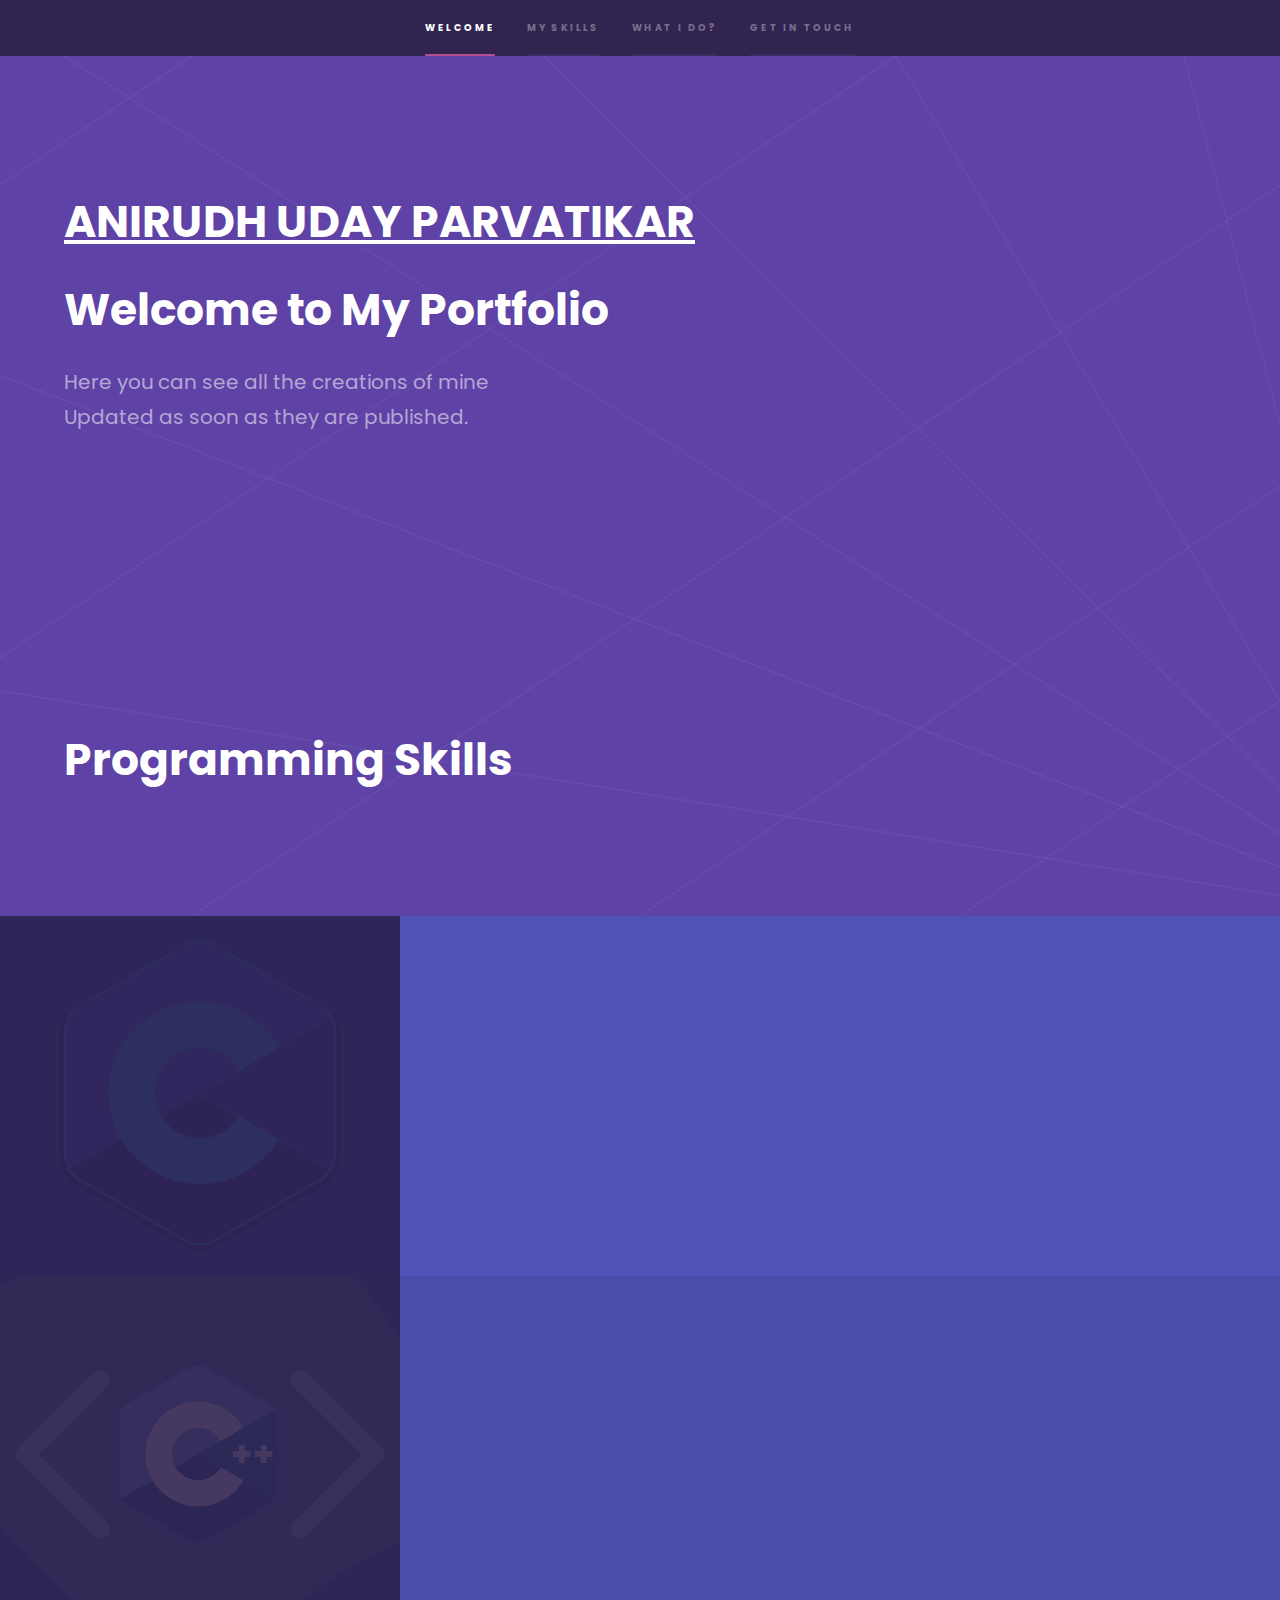
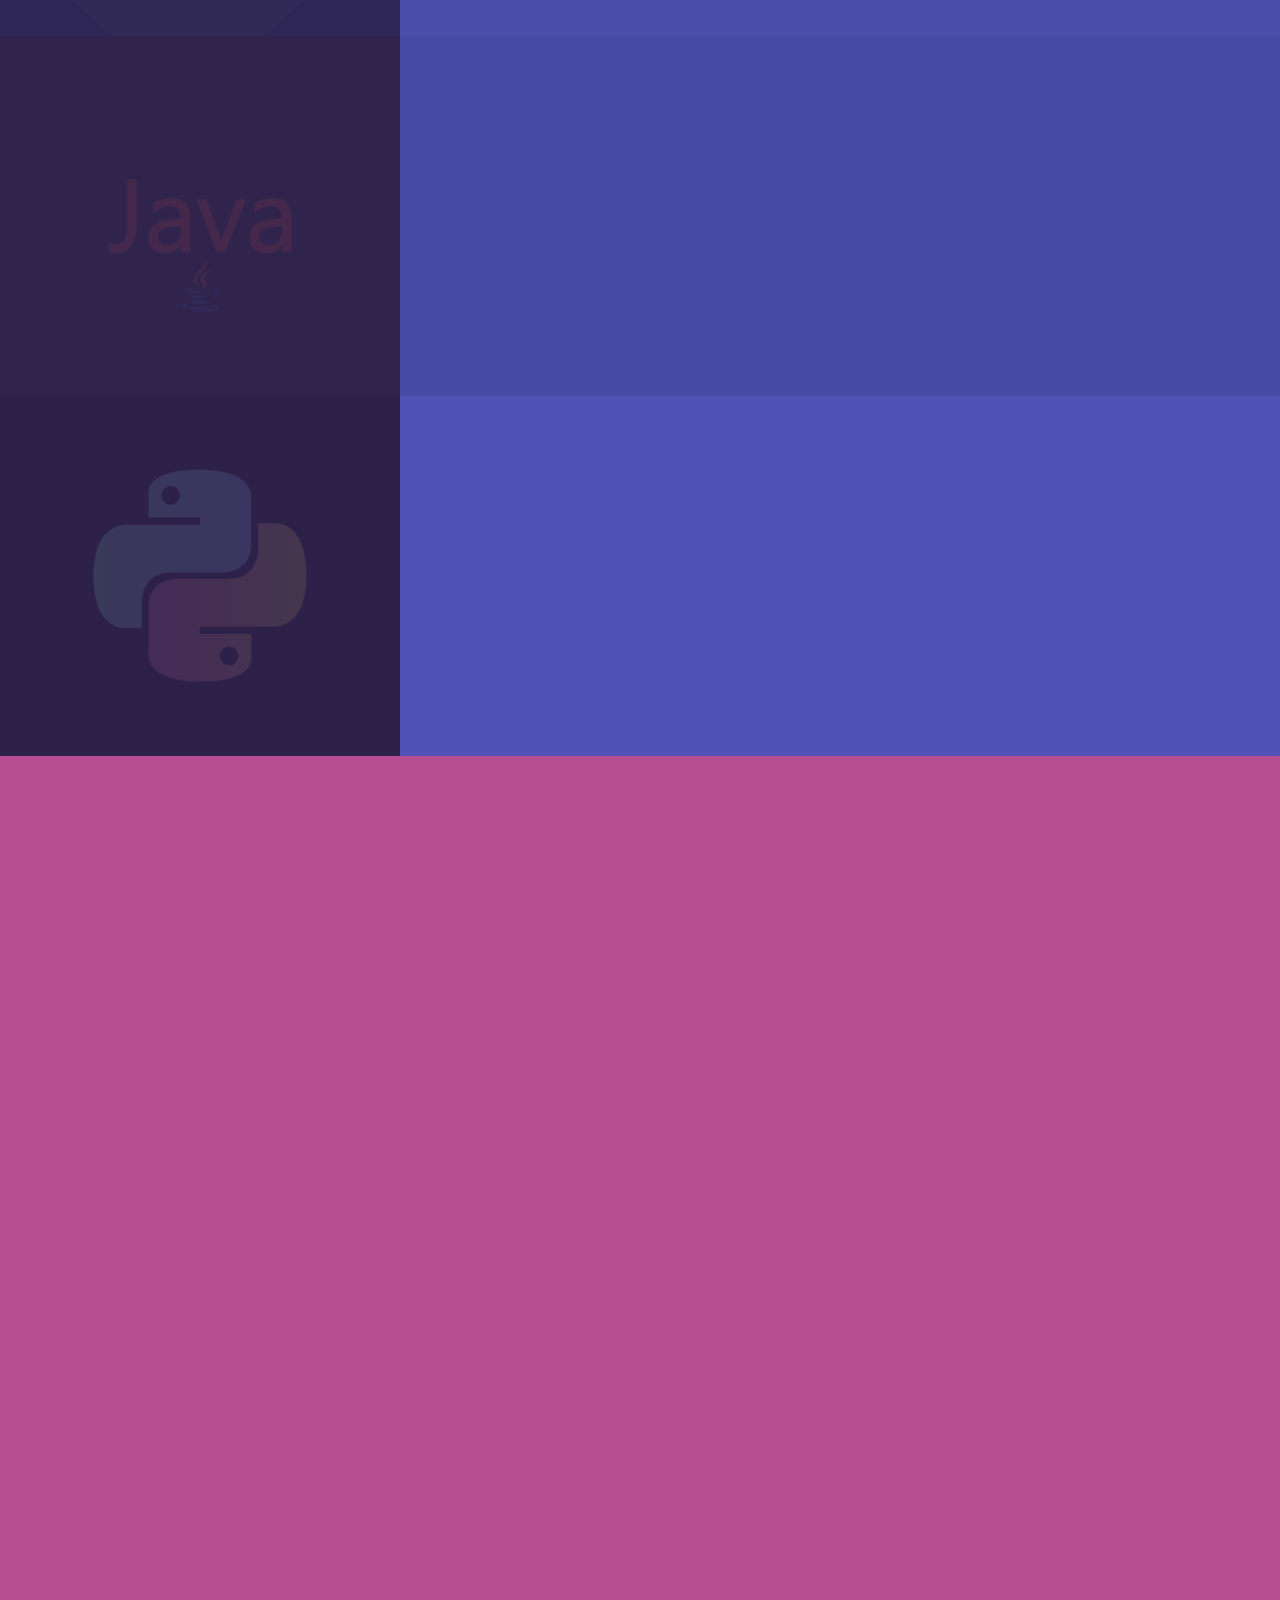
<file: index.html>
<!DOCTYPE HTML>
<!--
	Hello keen visitor... AM happy you are seeing my code.
-->
<html>
	<head>
		<title>Anirudh Parvatikar</title>
		<meta charset="utf-8" />
		<meta name="viewport" content="width=device-width, initial-scale=1, user-scalable=no" />
		<link rel="stylesheet" href="assets/css/main.css" />
		<noscript><link rel="stylesheet" href="assets/css/noscript.css" /></noscript>
		<link rel="preconnect" href="https://fonts.googleapis.com">
		<link rel="preconnect" href="https://fonts.gstatic.com" crossorigin>
		<link href="https://fonts.googleapis.com/css2?family=Poppins:wght@300&display=swap" rel="stylesheet">
		<style>
			body{
				font-family: 'Poppins', sans-serif;
			}
		</style>

	</head>
	<body class="is-preload">
		<!-- Sidebar -->
			<section id="sidebar">
				<div class="inner">
					<nav>
						<ul>
							<li><a href="#intro">Welcome</a></li>
							<li><a href="#one">My Skills</a></li>
							<li><a href="#two">What I do?</a></li>
							<li><a href="#three">Get in touch</a></li>
						</ul>
					</nav>
				</div>
			</section>

		<!-- Wrapper -->
			<div id="wrapper">

				<!-- Intro -->
					<section id="intro" class="wrapper style1 fullscreen fade-up">
						<div class="inner">
							<h1><u>ANIRUDH UDAY PARVATIKAR</u></h1>
							<h1>Welcome to My Portfolio</h1>
							<p>Here you can see all the creations of mine<br />
							Updated as soon as they are published.</p>
							<!--<ul class="actions">
								<li><a href="#one" class="button scrolly">Learn more</a></li>
							</ul>--><br><br><br><br><br><br><br><br><br><h1>Programming Skills</h1>
						</div>
					</section>
					
				<!-- One -->
				
					<section id="one" class="wrapper style2 spotlights">
						<section>
							<a href="#" class="image"><img src="images/pic02.jpg" width="500" height="500" alt="" data-position="center center" /></a>
							<div class="content">
								<div class="inner">
									<h2>C</h2>
									<p>One of the First language I have learnt.</p>
								</div>
							</div>
						</section>
						<section>
							<a href="#" class="image"><img src="images/pic01.jpg" alt="" data-position="top center" /></a>
							<div class="content">
								<div class="inner">
									<h2>C++</h2>
									<p>The more upgraded version of C language learnt just after C.</p>
								</div>
							</div>
						</section>
						<section>
							<a href="#" class="image"><img src="images/pic03.jpg" alt="" data-position="50% 25%" /></a>
							<div class="content">
								<div class="inner">
									<h2>Java</h2>
									<p>The newer Version of C++ and runs on about 90% of computers in the world.</p>
								</div>
							</div>
						</section>
						<section>
							<a href="#" class="image"><img src="images/pic04.jpg" alt="" data-position="50% 25%" /></a>
							<div class="content">
								<div class="inner">
									<h2>Python</h2>
									<p>Easiest interpreted language I have learnt.</p>
								</div>
							</div>
						</section>
					</section>

				<!-- Two -->
					<section id="two" class="wrapper style3 fade-up">
						<div class="inner">
							<h2>What I do?</h2>
							<p>I write code and try to automate boring computer things!</p>
							<div class="features">
								<section>
									<span class="icon solid major fa-code"></span>
									<h3><u>Hotel Reservation System</u></h3>
									<p>Interative software built with Java,swing,awt backed with oracle database to help customer book dine-in table from home.</p>
									<ul class="actions">
										<li><a href="https://github.com/anirudhp06/Major-Project" target="_blank" class="button">Learn more</a></li>
									</ul>
								</section>
								<section>
									<span class="icon solid major fa-cog"></span>
									<h3><u>Sponsorblock</u></h3>
									<p>Community Moderator for a global team of volunteers on a platform with over 1 million active users.
										Saved about 4,608 hours of time of people by skipping unskippable ads & annoyances .</p>
									</p>
									<ul class="actions">
										<li><a href="https://sponsor.ajay.app/" target="_blank" class="button">The extention</a></li>
										<li><a href="https://sponsorblock.vip/indian_guy" target="_blank" class="button">My contribution</a></li>
									</ul>
								</section>
								<section>
									<span class="icon solid major fa-lock"></span>
									<h3><u>Online Class Joiner</u></h3>
									<p>Too lazy to join google meet classes? Dont worry I got you covered! 
										This program joins classes on behalf of you.</p>
									<ul class="actions">
										<li><a href="https://github.com/anirudhp06/JoinClass/wiki" target="_blank" class="button">Learn more</a></li>
									</ul>
								</section>
								<section>
									<span class="icon solid major fa-cog"></span>
									<h3><u>Grocery Tracker</u></h3>
									<p>Have a store and love using terminal to make receipts? I have right tool for you waiting here!!!</p>
									<ul class="actions">
										<li><a href="https://github.com/anirudhp06/grocery" target="_blank" class="button">Learn more</a></li>
									</ul>
								</section>
								<section>
									<span class="icon solid major fa-code"></span>
									<h3><u>Password Manager</u></h3>
									<p>Easy To use and handy tool to manage & store all your passwords in your device securely</p>
									<ul class="actions">
										<li><a href="https://github.com/anirudhp06/Password_Manager/wiki" target="_blank" class="button">Learn more</a></li>
									</ul>	
								</section>
								<section>
									<span class="icon solid major fa-lock"></span>
									<h3><u>Youtube Crawler</u></h3>
									<p>Too nerdy & want to know meta data about any youtube video? Think no more, 
										this python script will crawl through youtube and gives you 
										important info about any video.</p>
									<ul class="actions">
										<li><a href="https://github.com/anirudhp06/youtube-crawler" target="_blank" class="button">Learn more</a></li>
									</ul>
								</section>
								<section>
									<span class="icon solid major fa-cog"></span>
									<h3><u>Hotel Reservation System</u></h3>
									<p>The reservation system again! but this time backed by NoSQL language mongoDB to help in
										 scaling the software to other platforms like mobile devices.</p>
									<ul class="actions">
										<li><a href="https://github.com/anirudhp06/Hotel-Reservation-System-mongoDB" target="_blank" class="button">Learn more</a></li>
									</ul>
								</section>
								<section>
									<span class="icon solid major fa-cog"></span>
									<h3><u>Windows Audio Debugger</u></h3>
									<p>Ever in a situation where your windows machine can't produce sounds nor can play any videos? 
										That's because of buggy audio service. This tool helps you to debug the audio service and
										provides you with a solution to fix it.
									</p>
									<ul class="actions">
										<li><a href="https://github.com/anirudhp06/windows-audio-fix" target="_blank" class="button">Learn more</a></li>
									</ul>
								</section>
							</div>
						</div>
					</section>

				<!-- Three -->
					<section id="three" class="wrapper style1 fade-up">
						<div class="inner">
							<h2>Get in touch</h2>
							<p>Here are the ways you can get in touch with me.</p>
							<div class="split style1">
								<!--<section>
									<form method="post" action="#">
										<div class="fields">
											<div class="field half">
												<label for="name">Name</label>
												<input type="text" name="name" id="name" />
											</div>
											<div class="field half">
												<label for="email">Email</label>
												<input type="text" name="email" id="email" />
											</div>
											<div class="field">
												<label for="message">Message</label>
												<textarea name="message" id="message" rows="5"></textarea>
											</div>
										</div>
										<ul class="actions">
											<li><a href="" class="button submit">Send Message</a></li>
										</ul>
									</form>
								</section>-->
								<section>
									<ul class="contact">
										<li>
											<h3>Email</h3>
											<a href="mailto:anirudhparvatikar12@gmail.com">anirudhparvatikar12@gmail.com</a>
										</li>
										<li>
											<h3>Socials</h3>
											<ul class="icons">
												<li><a href="https://www.github.com/anirudhp06" target="_blank" class="icon brands fa-github"><span class="label">GitHub</span></a></li>
												<li><a href="https://www.linkedin.com/in/anirudh-uday-parvatikar-781599197/" target="_blank" class="icon brands fa-linkedin-in"><span class="label">LinkedIn</span></a></li>
											</ul>
										</li>
									</ul>
								</section>
							</div>
						</div>
					</section>

			</div>

		<!-- Footer -->
			<footer id="footer" class="wrapper style1-alt">
				<div class="inner">
					<ul class="menu">
						<li>&copy; Untitled. All rights reserved.</li><li>Courtesy: <a href="http://html5up.net" target="_blank">HTML5 UP</a></li>
					</ul>
				</div>
			</footer>

		<!-- Scripts -->
			<script src="assets/js/jquery.min.js"></script>
			<script src="assets/js/jquery.scrollex.min.js"></script>
			<script src="assets/js/jquery.scrolly.min.js"></script>
			<script src="assets/js/browser.min.js"></script>
			<script src="assets/js/breakpoints.min.js"></script>
			<script src="assets/js/util.js"></script>
			<script src="assets/js/main.js"></script>

	</body>
</html>
</file>
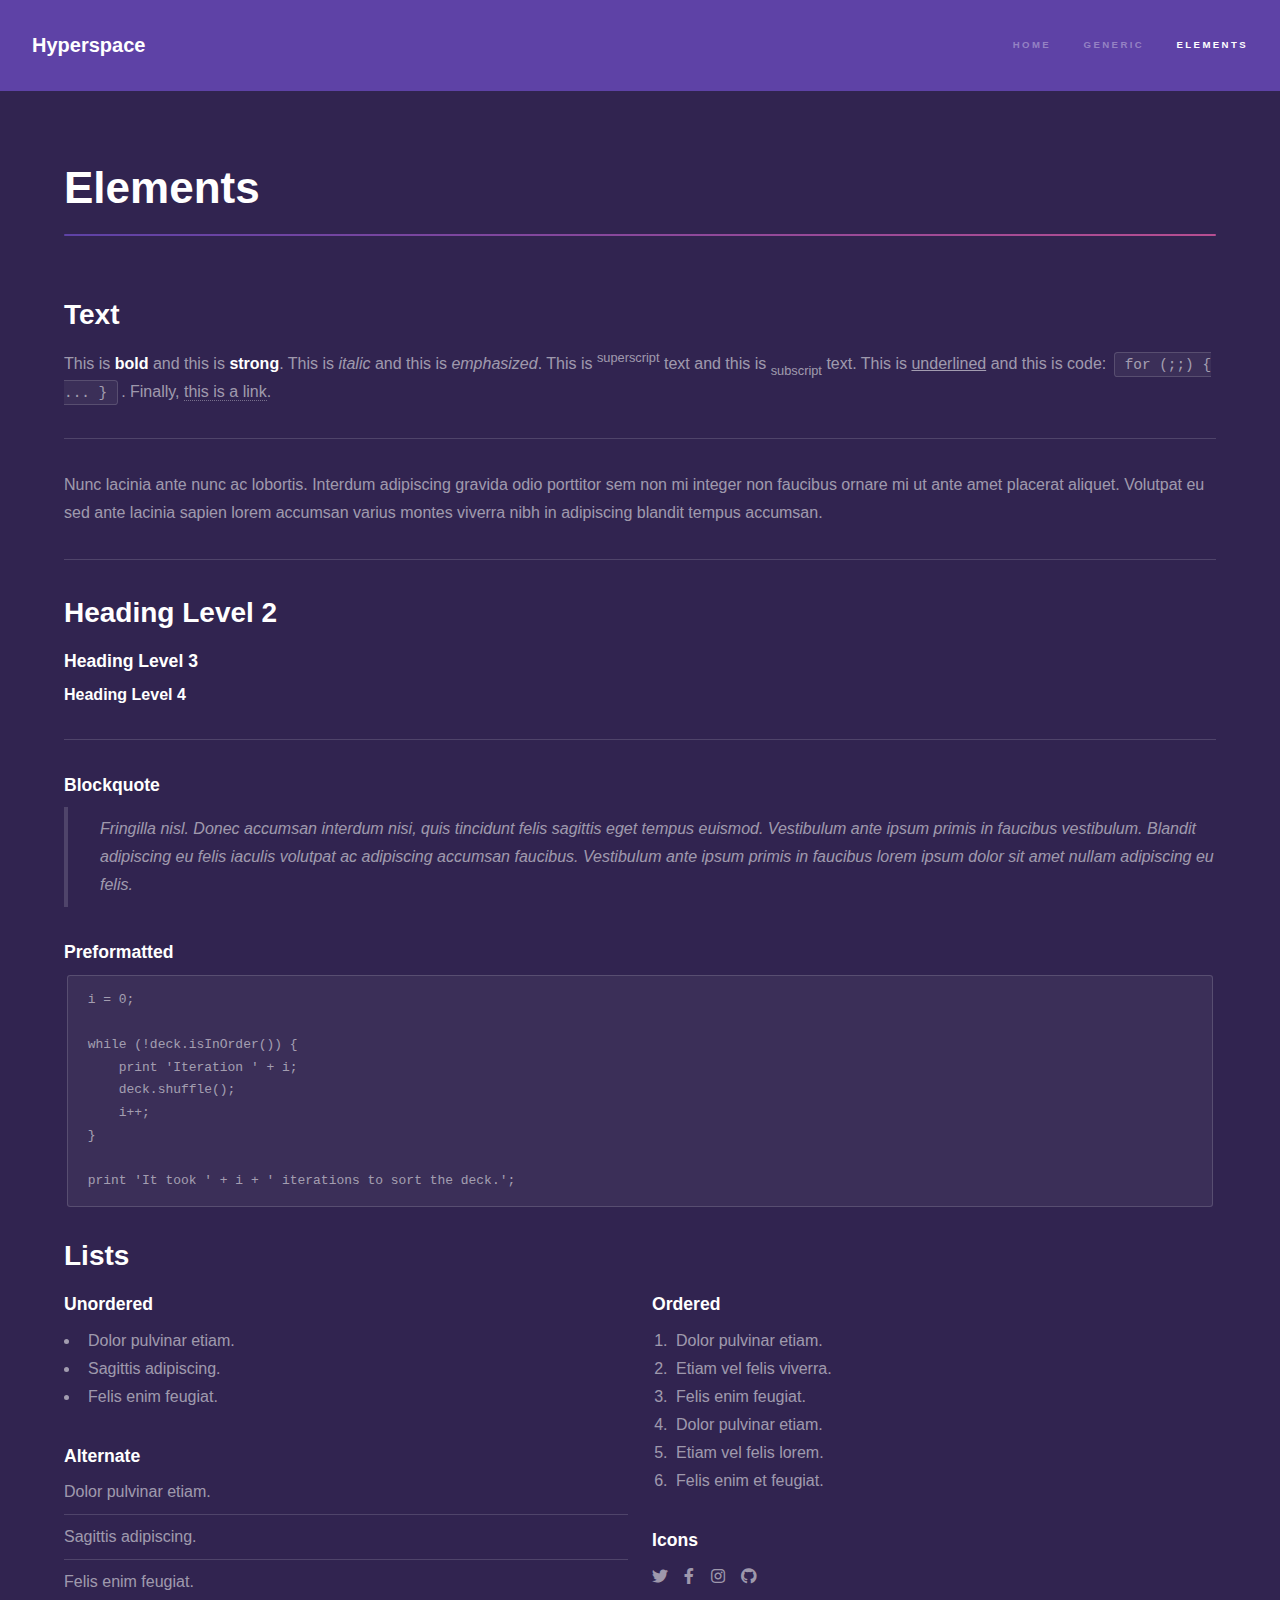
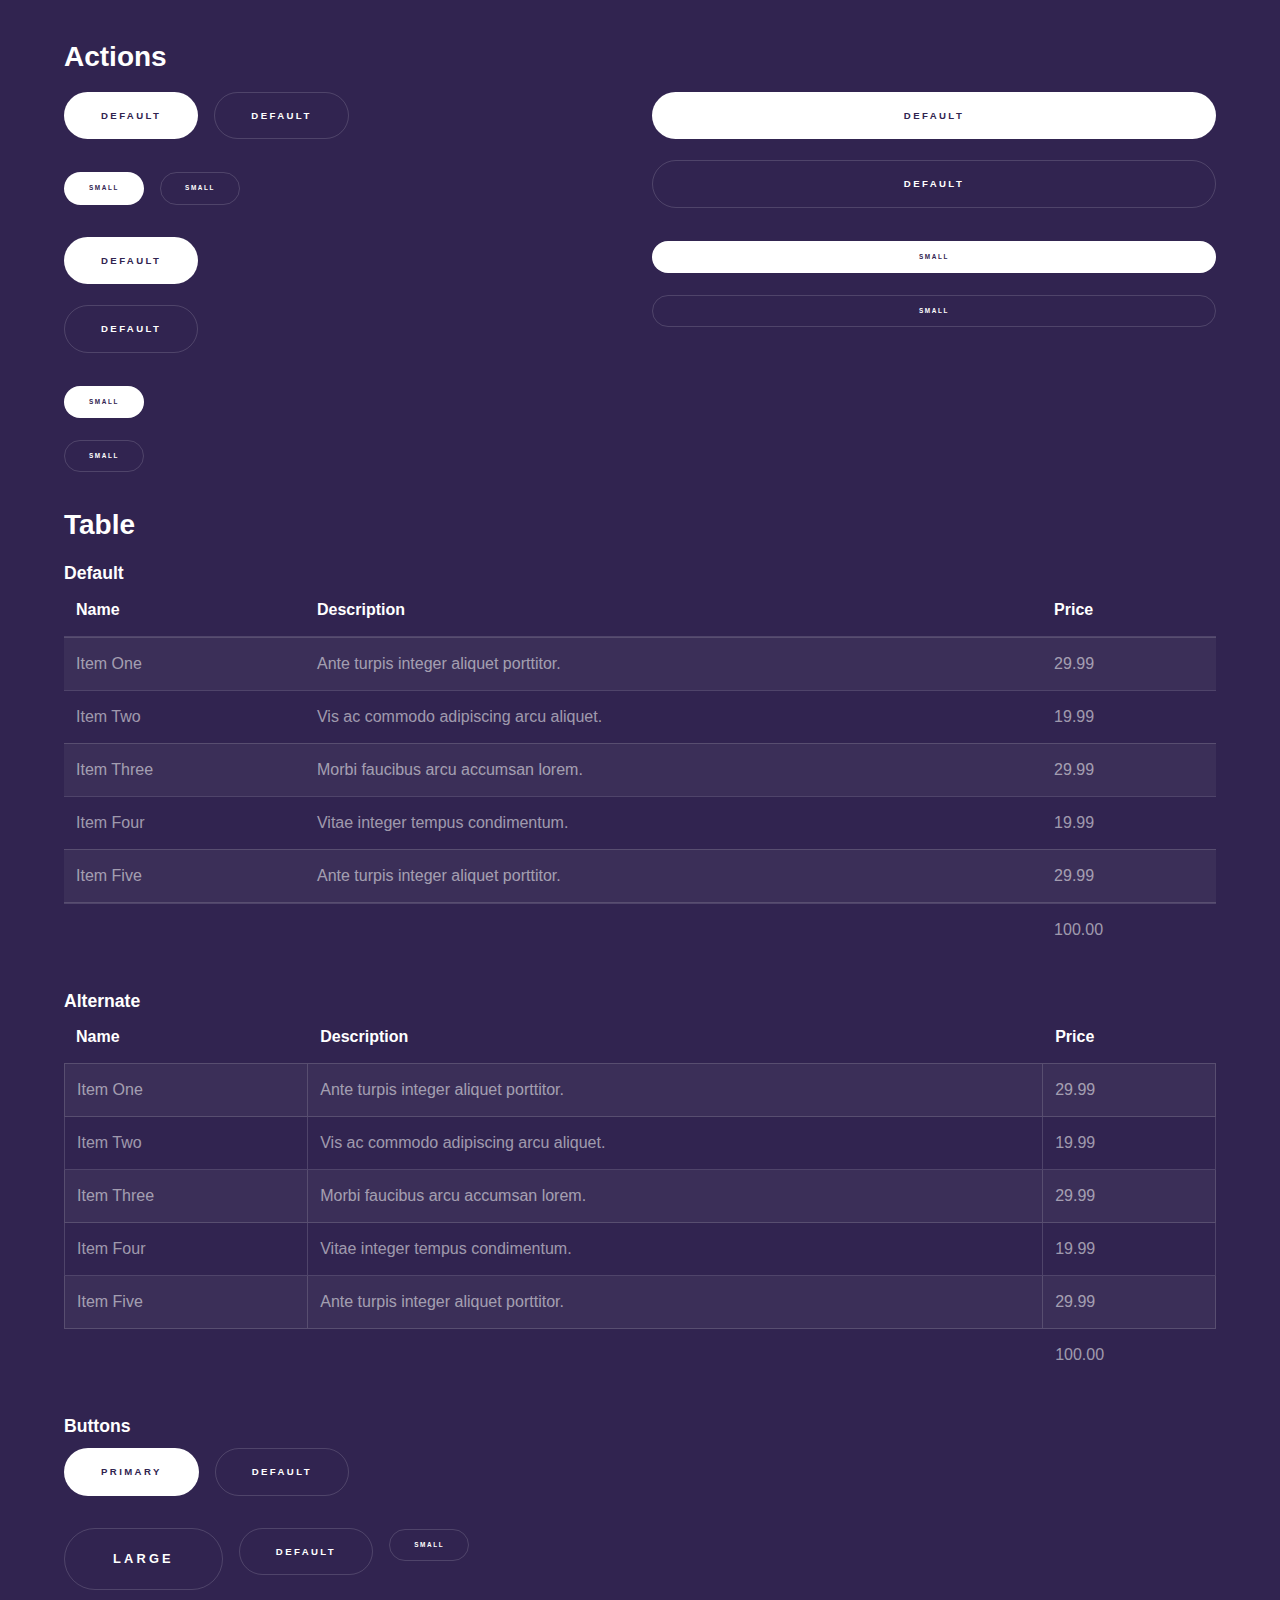
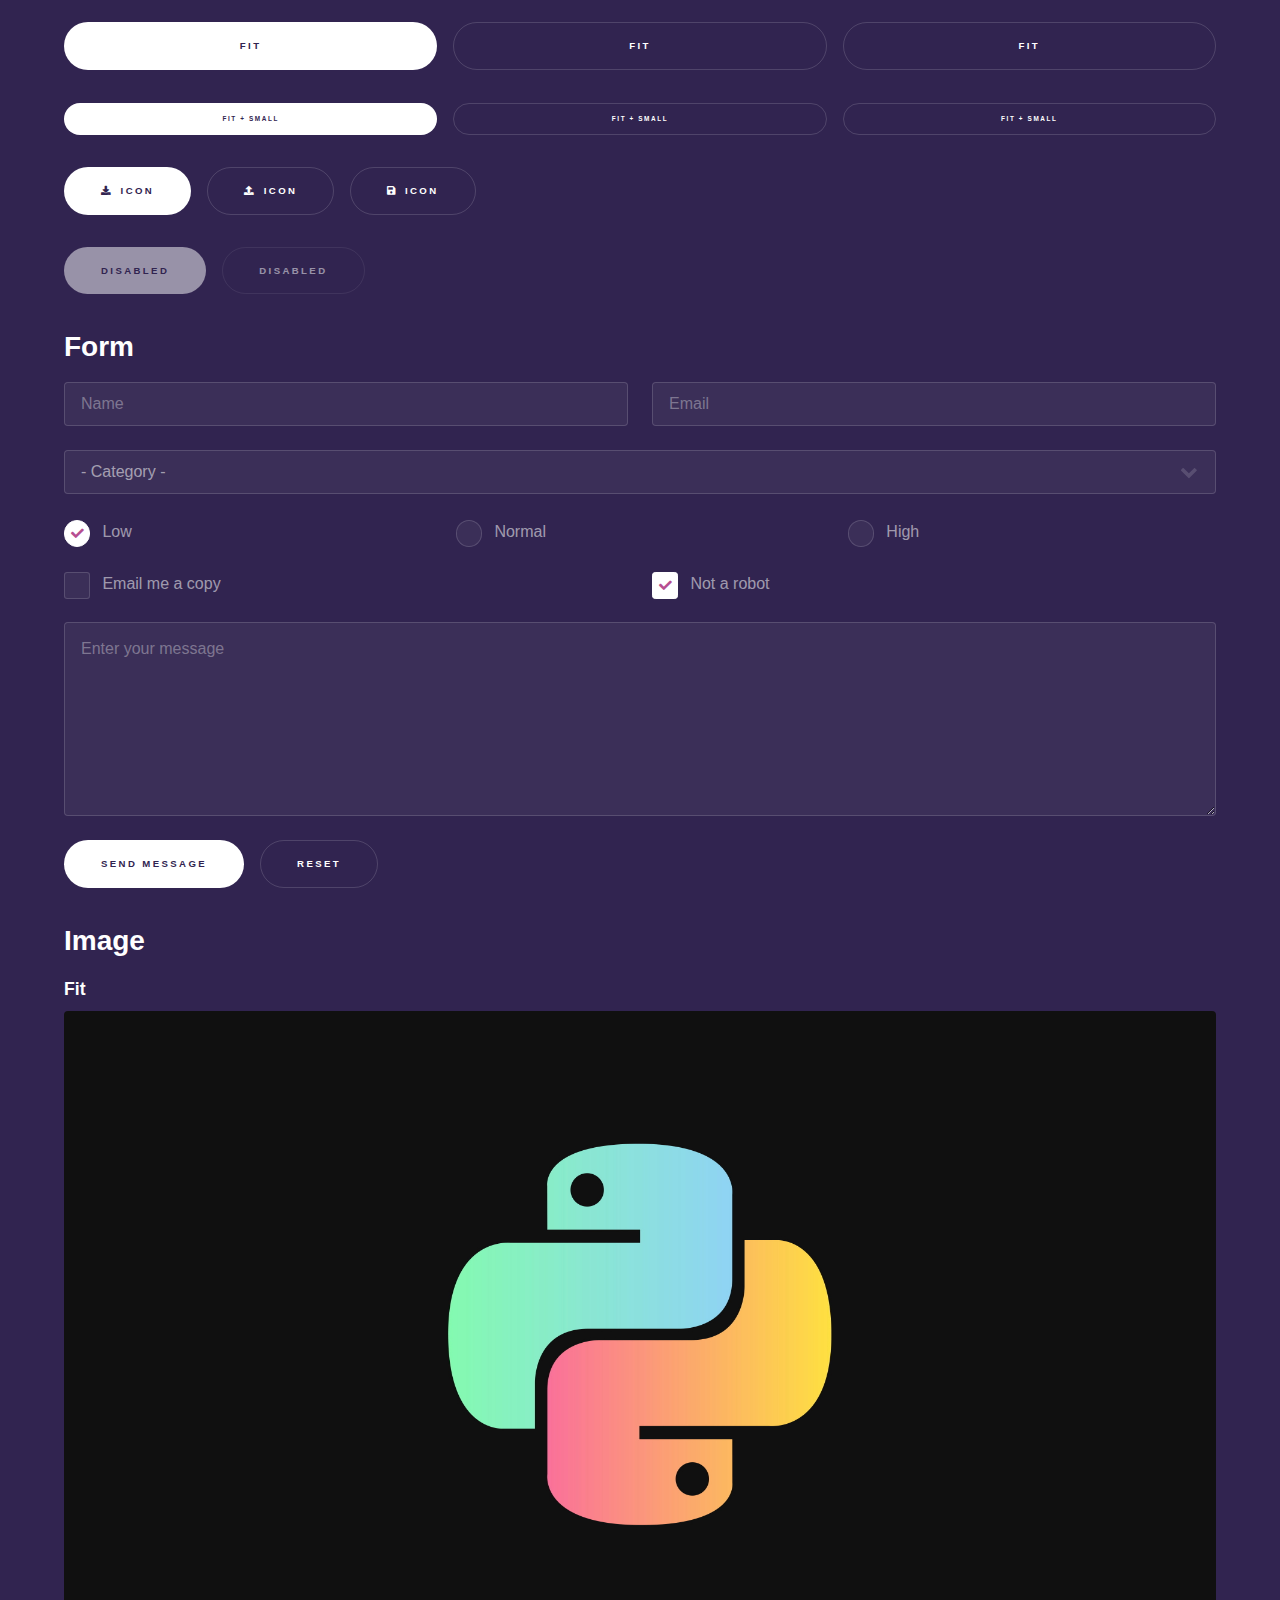
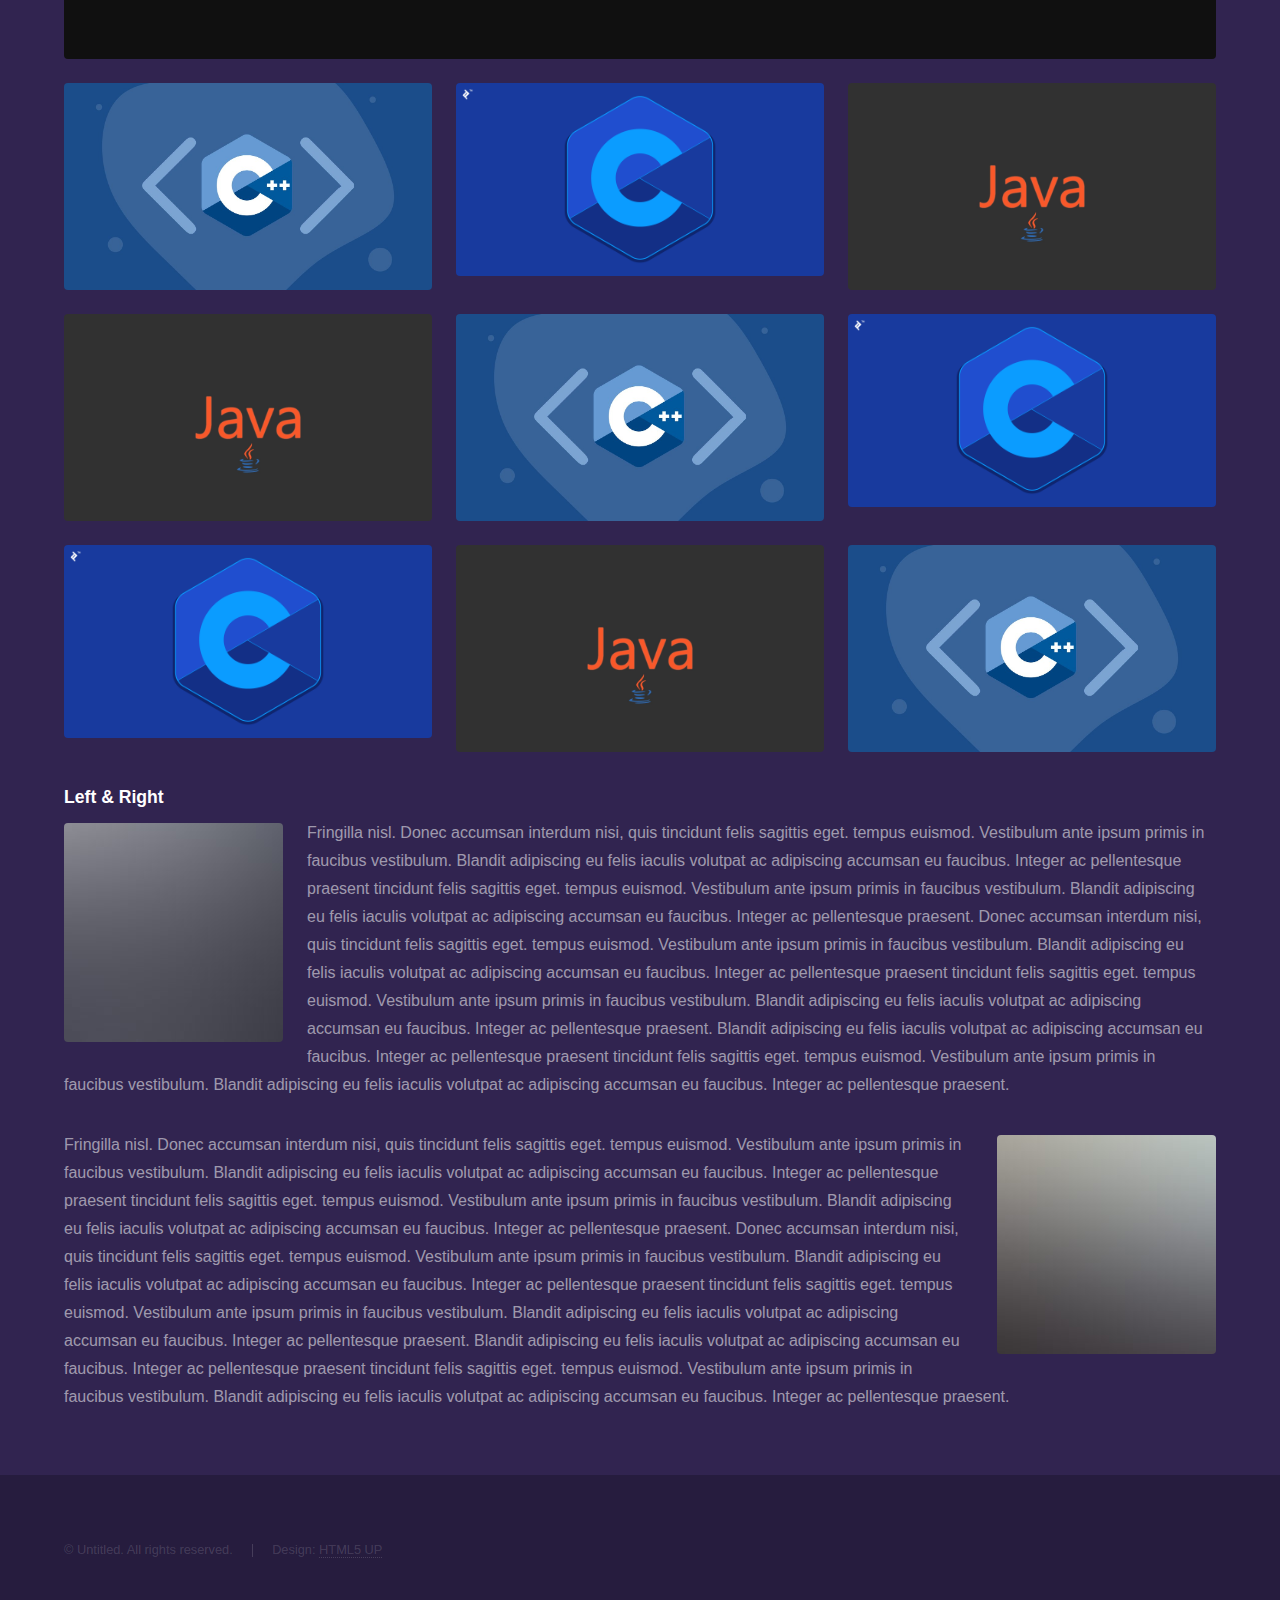
<file: elements.html>
<!DOCTYPE HTML>
<!--
	Hyperspace by HTML5 UP
	html5up.net | @ajlkn
	Free for personal and commercial use under the CCA 3.0 license (html5up.net/license)
-->
<html>
	<head>
		<title>Elements - Hyperspace by HTML5 UP</title>
		<meta charset="utf-8" />
		<meta name="viewport" content="width=device-width, initial-scale=1, user-scalable=no" />
		<link rel="stylesheet" href="assets/css/main.css" />
		<noscript><link rel="stylesheet" href="assets/css/noscript.css" /></noscript>
	</head>
	<body class="is-preload">

		<!-- Header -->
			<header id="header">
				<a href="index.html" class="title">Hyperspace</a>
				<nav>
					<ul>
						<li><a href="index.html">Home</a></li>
						<li><a href="generic.html">Generic</a></li>
						<li><a href="elements.html"  class="active">Elements</a></li>
					</ul>
				</nav>
			</header>

		<!-- Wrapper -->
			<div id="wrapper">

				<!-- Main -->
					<section id="main" class="wrapper">
						<div class="inner">
							<h1 class="major">Elements</h1>

							<!-- Text -->
								<section>
									<h2>Text</h2>
									<p>This is <b>bold</b> and this is <strong>strong</strong>. This is <i>italic</i> and this is <em>emphasized</em>.
									This is <sup>superscript</sup> text and this is <sub>subscript</sub> text.
									This is <u>underlined</u> and this is code: <code>for (;;) { ... }</code>. Finally, <a href="#">this is a link</a>.</p>
									<hr />
									<p>Nunc lacinia ante nunc ac lobortis. Interdum adipiscing gravida odio porttitor sem non mi integer non faucibus ornare mi ut ante amet placerat aliquet. Volutpat eu sed ante lacinia sapien lorem accumsan varius montes viverra nibh in adipiscing blandit tempus accumsan.</p>
									<hr />
									<h2>Heading Level 2</h2>
									<h3>Heading Level 3</h3>
									<h4>Heading Level 4</h4>
									<hr />
									<h3>Blockquote</h3>
									<blockquote>Fringilla nisl. Donec accumsan interdum nisi, quis tincidunt felis sagittis eget tempus euismod. Vestibulum ante ipsum primis in faucibus vestibulum. Blandit adipiscing eu felis iaculis volutpat ac adipiscing accumsan faucibus. Vestibulum ante ipsum primis in faucibus lorem ipsum dolor sit amet nullam adipiscing eu felis.</blockquote>
									<h3>Preformatted</h3>
									<pre><code>i = 0;

while (!deck.isInOrder()) {
    print 'Iteration ' + i;
    deck.shuffle();
    i++;
}

print 'It took ' + i + ' iterations to sort the deck.';</code></pre>
								</section>

							<!-- Lists -->
								<section>
									<h2>Lists</h2>
									<div class="row">
										<div class="col-6 col-12-medium">
											<h3>Unordered</h3>
											<ul>
												<li>Dolor pulvinar etiam.</li>
												<li>Sagittis adipiscing.</li>
												<li>Felis enim feugiat.</li>
											</ul>
											<h3>Alternate</h3>
											<ul class="alt">
												<li>Dolor pulvinar etiam.</li>
												<li>Sagittis adipiscing.</li>
												<li>Felis enim feugiat.</li>
											</ul>
										</div>
										<div class="col-6 col-12-medium">
											<h3>Ordered</h3>
											<ol>
												<li>Dolor pulvinar etiam.</li>
												<li>Etiam vel felis viverra.</li>
												<li>Felis enim feugiat.</li>
												<li>Dolor pulvinar etiam.</li>
												<li>Etiam vel felis lorem.</li>
												<li>Felis enim et feugiat.</li>
											</ol>
											<h3>Icons</h3>
											<ul class="icons">
												<li><a href="#" class="icon brands fa-twitter"><span class="label">Twitter</span></a></li>
												<li><a href="#" class="icon brands fa-facebook-f"><span class="label">Facebook</span></a></li>
												<li><a href="#" class="icon brands fa-instagram"><span class="label">Instagram</span></a></li>
												<li><a href="#" class="icon brands fa-github"><span class="label">Github</span></a></li>
											</ul>
										</div>
									</div>
									<h2>Actions</h2>
									<div class="row">
										<div class="col-6 col-12-medium">
											<ul class="actions">
												<li><a href="#" class="button primary">Default</a></li>
												<li><a href="#" class="button">Default</a></li>
											</ul>
											<ul class="actions small">
												<li><a href="#" class="button primary small">Small</a></li>
												<li><a href="#" class="button small">Small</a></li>
											</ul>
											<ul class="actions stacked">
												<li><a href="#" class="button primary">Default</a></li>
												<li><a href="#" class="button">Default</a></li>
											</ul>
											<ul class="actions stacked">
												<li><a href="#" class="button primary small">Small</a></li>
												<li><a href="#" class="button small">Small</a></li>
											</ul>
										</div>
										<div class="col-6 col-12-medium">
											<ul class="actions stacked">
												<li><a href="#" class="button primary fit">Default</a></li>
												<li><a href="#" class="button fit">Default</a></li>
											</ul>
											<ul class="actions stacked">
												<li><a href="#" class="button primary small fit">Small</a></li>
												<li><a href="#" class="button small fit">Small</a></li>
											</ul>
										</div>
									</div>
								</section>

							<!-- Table -->
								<section>
									<h2>Table</h2>
									<h3>Default</h3>
									<div class="table-wrapper">
										<table>
											<thead>
												<tr>
													<th>Name</th>
													<th>Description</th>
													<th>Price</th>
												</tr>
											</thead>
											<tbody>
												<tr>
													<td>Item One</td>
													<td>Ante turpis integer aliquet porttitor.</td>
													<td>29.99</td>
												</tr>
												<tr>
													<td>Item Two</td>
													<td>Vis ac commodo adipiscing arcu aliquet.</td>
													<td>19.99</td>
												</tr>
												<tr>
													<td>Item Three</td>
													<td> Morbi faucibus arcu accumsan lorem.</td>
													<td>29.99</td>
												</tr>
												<tr>
													<td>Item Four</td>
													<td>Vitae integer tempus condimentum.</td>
													<td>19.99</td>
												</tr>
												<tr>
													<td>Item Five</td>
													<td>Ante turpis integer aliquet porttitor.</td>
													<td>29.99</td>
												</tr>
											</tbody>
											<tfoot>
												<tr>
													<td colspan="2"></td>
													<td>100.00</td>
												</tr>
											</tfoot>
										</table>
									</div>

									<h3>Alternate</h3>
									<div class="table-wrapper">
										<table class="alt">
											<thead>
												<tr>
													<th>Name</th>
													<th>Description</th>
													<th>Price</th>
												</tr>
											</thead>
											<tbody>
												<tr>
													<td>Item One</td>
													<td>Ante turpis integer aliquet porttitor.</td>
													<td>29.99</td>
												</tr>
												<tr>
													<td>Item Two</td>
													<td>Vis ac commodo adipiscing arcu aliquet.</td>
													<td>19.99</td>
												</tr>
												<tr>
													<td>Item Three</td>
													<td> Morbi faucibus arcu accumsan lorem.</td>
													<td>29.99</td>
												</tr>
												<tr>
													<td>Item Four</td>
													<td>Vitae integer tempus condimentum.</td>
													<td>19.99</td>
												</tr>
												<tr>
													<td>Item Five</td>
													<td>Ante turpis integer aliquet porttitor.</td>
													<td>29.99</td>
												</tr>
											</tbody>
											<tfoot>
												<tr>
													<td colspan="2"></td>
													<td>100.00</td>
												</tr>
											</tfoot>
										</table>
									</div>
								</section>

							<!-- Buttons -->
								<section>
									<h3>Buttons</h3>
									<ul class="actions">
										<li><a href="#" class="button primary">Primary</a></li>
										<li><a href="#" class="button">Default</a></li>
									</ul>
									<ul class="actions">
										<li><a href="#" class="button large">Large</a></li>
										<li><a href="#" class="button">Default</a></li>
										<li><a href="#" class="button small">Small</a></li>
									</ul>
									<ul class="actions fit">
										<li><a href="#" class="button primary fit">Fit</a></li>
										<li><a href="#" class="button fit">Fit</a></li>
										<li><a href="#" class="button fit">Fit</a></li>
									</ul>
									<ul class="actions fit small">
										<li><a href="#" class="button primary fit small">Fit + Small</a></li>
										<li><a href="#" class="button fit small">Fit + Small</a></li>
										<li><a href="#" class="button fit small">Fit + Small</a></li>
									</ul>
									<ul class="actions">
										<li><a href="#" class="button primary icon solid fa-download">Icon</a></li>
										<li><a href="#" class="button icon solid fa-upload">Icon</a></li>
										<li><a href="#" class="button icon solid fa-save">Icon</a></li>
									</ul>
									<ul class="actions">
										<li><span class="button primary disabled">Disabled</span></li>
										<li><span class="button disabled">Disabled</span></li>
									</ul>
								</section>

							<!-- Form -->
								<section>
									<h2>Form</h2>
									<form method="post" action="#">
										<div class="row gtr-uniform">
											<div class="col-6 col-12-xsmall">
												<input type="text" name="demo-name" id="demo-name" value="" placeholder="Name" />
											</div>
											<div class="col-6 col-12-xsmall">
												<input type="email" name="demo-email" id="demo-email" value="" placeholder="Email" />
											</div>
											<div class="col-12">
												<select name="demo-category" id="demo-category">
													<option value="">- Category -</option>
													<option value="1">Manufacturing</option>
													<option value="1">Shipping</option>
													<option value="1">Administration</option>
													<option value="1">Human Resources</option>
												</select>
											</div>
											<div class="col-4 col-12-small">
												<input type="radio" id="demo-priority-low" name="demo-priority" checked>
												<label for="demo-priority-low">Low</label>
											</div>
											<div class="col-4 col-12-small">
												<input type="radio" id="demo-priority-normal" name="demo-priority">
												<label for="demo-priority-normal">Normal</label>
											</div>
											<div class="col-4 col-12-small">
												<input type="radio" id="demo-priority-high" name="demo-priority">
												<label for="demo-priority-high">High</label>
											</div>
											<div class="col-6 col-12-small">
												<input type="checkbox" id="demo-copy" name="demo-copy">
												<label for="demo-copy">Email me a copy</label>
											</div>
											<div class="col-6 col-12-small">
												<input type="checkbox" id="demo-human" name="demo-human" checked>
												<label for="demo-human">Not a robot</label>
											</div>
											<div class="col-12">
												<textarea name="demo-message" id="demo-message" placeholder="Enter your message" rows="6"></textarea>
											</div>
											<div class="col-12">
												<ul class="actions">
													<li><input type="submit" value="Send Message" class="primary" /></li>
													<li><input type="reset" value="Reset" /></li>
												</ul>
											</div>
										</div>
									</form>
								</section>

							<!-- Image -->
								<section>
									<h2>Image</h2>
									<h3>Fit</h3>
									<div class="box alt">
										<div class="row gtr-uniform">
											<div class="col-12"><span class="image fit"><img src="images/pic04.jpg" alt="" /></span></div>
											<div class="col-4"><span class="image fit"><img src="images/pic01.jpg" alt="" /></span></div>
											<div class="col-4"><span class="image fit"><img src="images/pic02.jpg" alt="" /></span></div>
											<div class="col-4"><span class="image fit"><img src="images/pic03.jpg" alt="" /></span></div>
											<div class="col-4"><span class="image fit"><img src="images/pic03.jpg" alt="" /></span></div>
											<div class="col-4"><span class="image fit"><img src="images/pic01.jpg" alt="" /></span></div>
											<div class="col-4"><span class="image fit"><img src="images/pic02.jpg" alt="" /></span></div>
											<div class="col-4"><span class="image fit"><img src="images/pic02.jpg" alt="" /></span></div>
											<div class="col-4"><span class="image fit"><img src="images/pic03.jpg" alt="" /></span></div>
											<div class="col-4"><span class="image fit"><img src="images/pic01.jpg" alt="" /></span></div>
										</div>
									</div>
									<h3>Left &amp; Right</h3>
									<p><span class="image left"><img src="images/pic05.jpg" alt="" /></span>Fringilla nisl. Donec accumsan interdum nisi, quis tincidunt felis sagittis eget. tempus euismod. Vestibulum ante ipsum primis in faucibus vestibulum. Blandit adipiscing eu felis iaculis volutpat ac adipiscing accumsan eu faucibus. Integer ac pellentesque praesent tincidunt felis sagittis eget. tempus euismod. Vestibulum ante ipsum primis in faucibus vestibulum. Blandit adipiscing eu felis iaculis volutpat ac adipiscing accumsan eu faucibus. Integer ac pellentesque praesent. Donec accumsan interdum nisi, quis tincidunt felis sagittis eget. tempus euismod. Vestibulum ante ipsum primis in faucibus vestibulum. Blandit adipiscing eu felis iaculis volutpat ac adipiscing accumsan eu faucibus. Integer ac pellentesque praesent tincidunt felis sagittis eget. tempus euismod. Vestibulum ante ipsum primis in faucibus vestibulum. Blandit adipiscing eu felis iaculis volutpat ac adipiscing accumsan eu faucibus. Integer ac pellentesque praesent. Blandit adipiscing eu felis iaculis volutpat ac adipiscing accumsan eu faucibus. Integer ac pellentesque praesent tincidunt felis sagittis eget. tempus euismod. Vestibulum ante ipsum primis in faucibus vestibulum. Blandit adipiscing eu felis iaculis volutpat ac adipiscing accumsan eu faucibus. Integer ac pellentesque praesent.</p>
									<p><span class="image right"><img src="images/pic06.jpg" alt="" /></span>Fringilla nisl. Donec accumsan interdum nisi, quis tincidunt felis sagittis eget. tempus euismod. Vestibulum ante ipsum primis in faucibus vestibulum. Blandit adipiscing eu felis iaculis volutpat ac adipiscing accumsan eu faucibus. Integer ac pellentesque praesent tincidunt felis sagittis eget. tempus euismod. Vestibulum ante ipsum primis in faucibus vestibulum. Blandit adipiscing eu felis iaculis volutpat ac adipiscing accumsan eu faucibus. Integer ac pellentesque praesent. Donec accumsan interdum nisi, quis tincidunt felis sagittis eget. tempus euismod. Vestibulum ante ipsum primis in faucibus vestibulum. Blandit adipiscing eu felis iaculis volutpat ac adipiscing accumsan eu faucibus. Integer ac pellentesque praesent tincidunt felis sagittis eget. tempus euismod. Vestibulum ante ipsum primis in faucibus vestibulum. Blandit adipiscing eu felis iaculis volutpat ac adipiscing accumsan eu faucibus. Integer ac pellentesque praesent. Blandit adipiscing eu felis iaculis volutpat ac adipiscing accumsan eu faucibus. Integer ac pellentesque praesent tincidunt felis sagittis eget. tempus euismod. Vestibulum ante ipsum primis in faucibus vestibulum. Blandit adipiscing eu felis iaculis volutpat ac adipiscing accumsan eu faucibus. Integer ac pellentesque praesent.</p>
								</section>

						</div>
					</section>

			</div>

		<!-- Footer -->
			<footer id="footer" class="wrapper alt">
				<div class="inner">
					<ul class="menu">
						<li>&copy; Untitled. All rights reserved.</li><li>Design: <a href="http://html5up.net">HTML5 UP</a></li>
					</ul>
				</div>
			</footer>

		<!-- Scripts -->
			<script src="assets/js/jquery.min.js"></script>
			<script src="assets/js/jquery.scrollex.min.js"></script>
			<script src="assets/js/jquery.scrolly.min.js"></script>
			<script src="assets/js/browser.min.js"></script>
			<script src="assets/js/breakpoints.min.js"></script>
			<script src="assets/js/util.js"></script>
			<script src="assets/js/main.js"></script>

	</body>
</html>
</file>
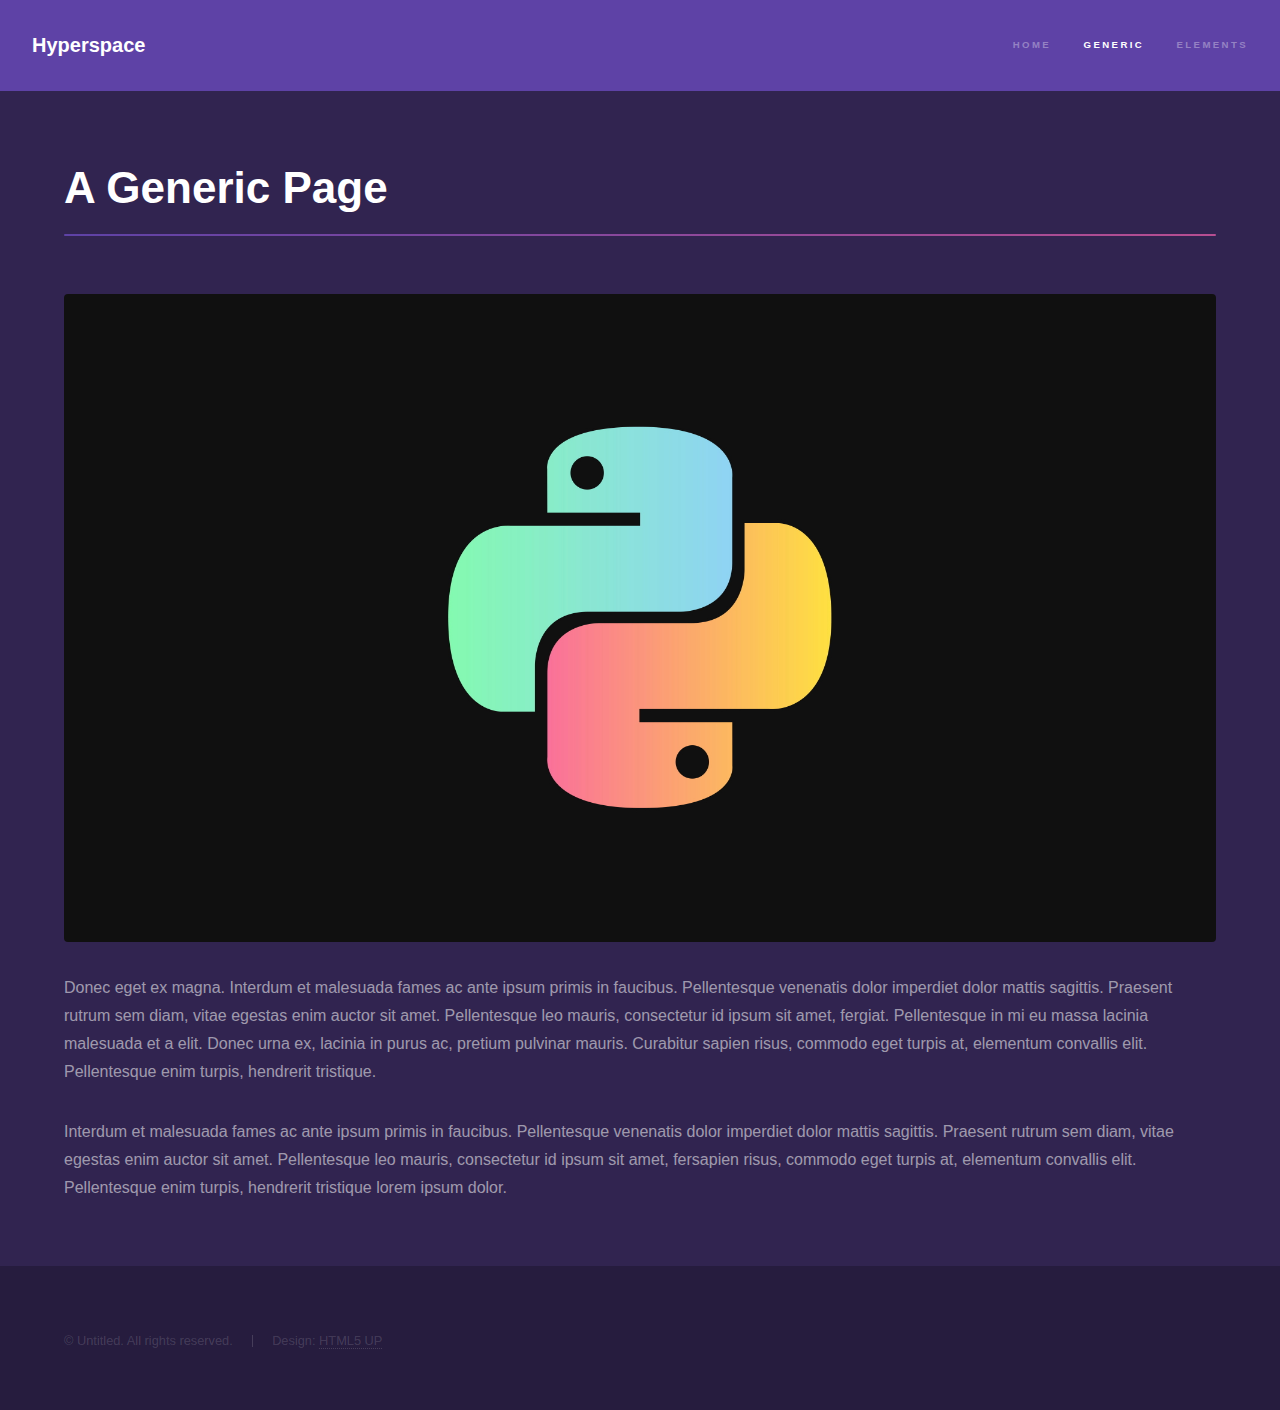
<file: generic.html>
<!DOCTYPE HTML>
<!--
	Hyperspace by HTML5 UP
	html5up.net | @ajlkn
	Free for personal and commercial use under the CCA 3.0 license (html5up.net/license)
-->
<html>
	<head>
		<title>Generic - Hyperspace by HTML5 UP</title>
		<meta charset="utf-8" />
		<meta name="viewport" content="width=device-width, initial-scale=1, user-scalable=no" />
		<link rel="stylesheet" href="assets/css/main.css" />
		<noscript><link rel="stylesheet" href="assets/css/noscript.css" /></noscript>
	</head>
	<body class="is-preload">

		<!-- Header -->
			<header id="header">
				<a href="index.html" class="title">Hyperspace</a>
				<nav>
					<ul>
						<li><a href="index.html">Home</a></li>
						<li><a href="generic.html" class="active">Generic</a></li>
						<li><a href="elements.html">Elements</a></li>
					</ul>
				</nav>
			</header>

		<!-- Wrapper -->
			<div id="wrapper">

				<!-- Main -->
					<section id="main" class="wrapper">
						<div class="inner">
							<h1 class="major">A Generic Page</h1>
							<span class="image fit"><img src="images/pic04.jpg" alt="" /></span>
							<p>Donec eget ex magna. Interdum et malesuada fames ac ante ipsum primis in faucibus. Pellentesque venenatis dolor imperdiet dolor mattis sagittis. Praesent rutrum sem diam, vitae egestas enim auctor sit amet. Pellentesque leo mauris, consectetur id ipsum sit amet, fergiat. Pellentesque in mi eu massa lacinia malesuada et a elit. Donec urna ex, lacinia in purus ac, pretium pulvinar mauris. Curabitur sapien risus, commodo eget turpis at, elementum convallis elit. Pellentesque enim turpis, hendrerit tristique.</p>
							<p>Interdum et malesuada fames ac ante ipsum primis in faucibus. Pellentesque venenatis dolor imperdiet dolor mattis sagittis. Praesent rutrum sem diam, vitae egestas enim auctor sit amet. Pellentesque leo mauris, consectetur id ipsum sit amet, fersapien risus, commodo eget turpis at, elementum convallis elit. Pellentesque enim turpis, hendrerit tristique lorem ipsum dolor.</p>
						</div>
					</section>

			</div>

		<!-- Footer -->
			<footer id="footer" class="wrapper alt">
				<div class="inner">
					<ul class="menu">
						<li>&copy; Untitled. All rights reserved.</li><li>Design: <a href="http://html5up.net">HTML5 UP</a></li>
					</ul>
				</div>
			</footer>

		<!-- Scripts -->
			<script src="assets/js/jquery.min.js"></script>
			<script src="assets/js/jquery.scrollex.min.js"></script>
			<script src="assets/js/jquery.scrolly.min.js"></script>
			<script src="assets/js/browser.min.js"></script>
			<script src="assets/js/breakpoints.min.js"></script>
			<script src="assets/js/util.js"></script>
			<script src="assets/js/main.js"></script>

	</body>
</html>
</file>
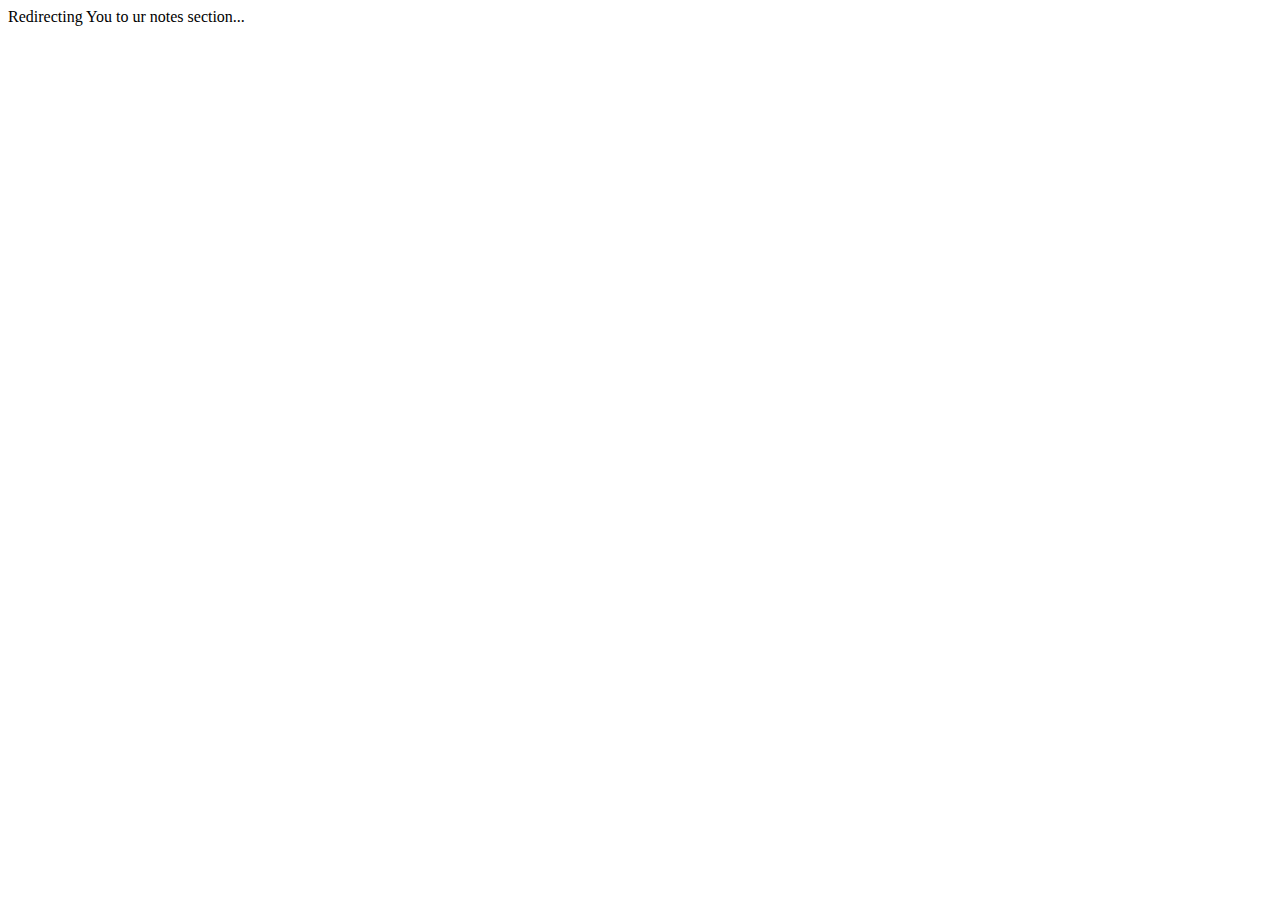
<file: notes.html>
<!DOCTYPE HTML>
<html lang="en-US">
    <head>
        <meta charset="UTF-8">
        <meta http-equiv="refresh" content="1; url=https://drive.google.com/file/d/1jR3rsh-5EzoeVTbCo0ERGeHY4SWetjsw/view?usp=sharing">
        <title>Page Redirection</title>
    </head>
    <body>
        <!-- Note: don't tell people to `click` the link, just tell them that it is a link. -->
        Redirecting You to ur notes section...
    </body>
</html>
</file>
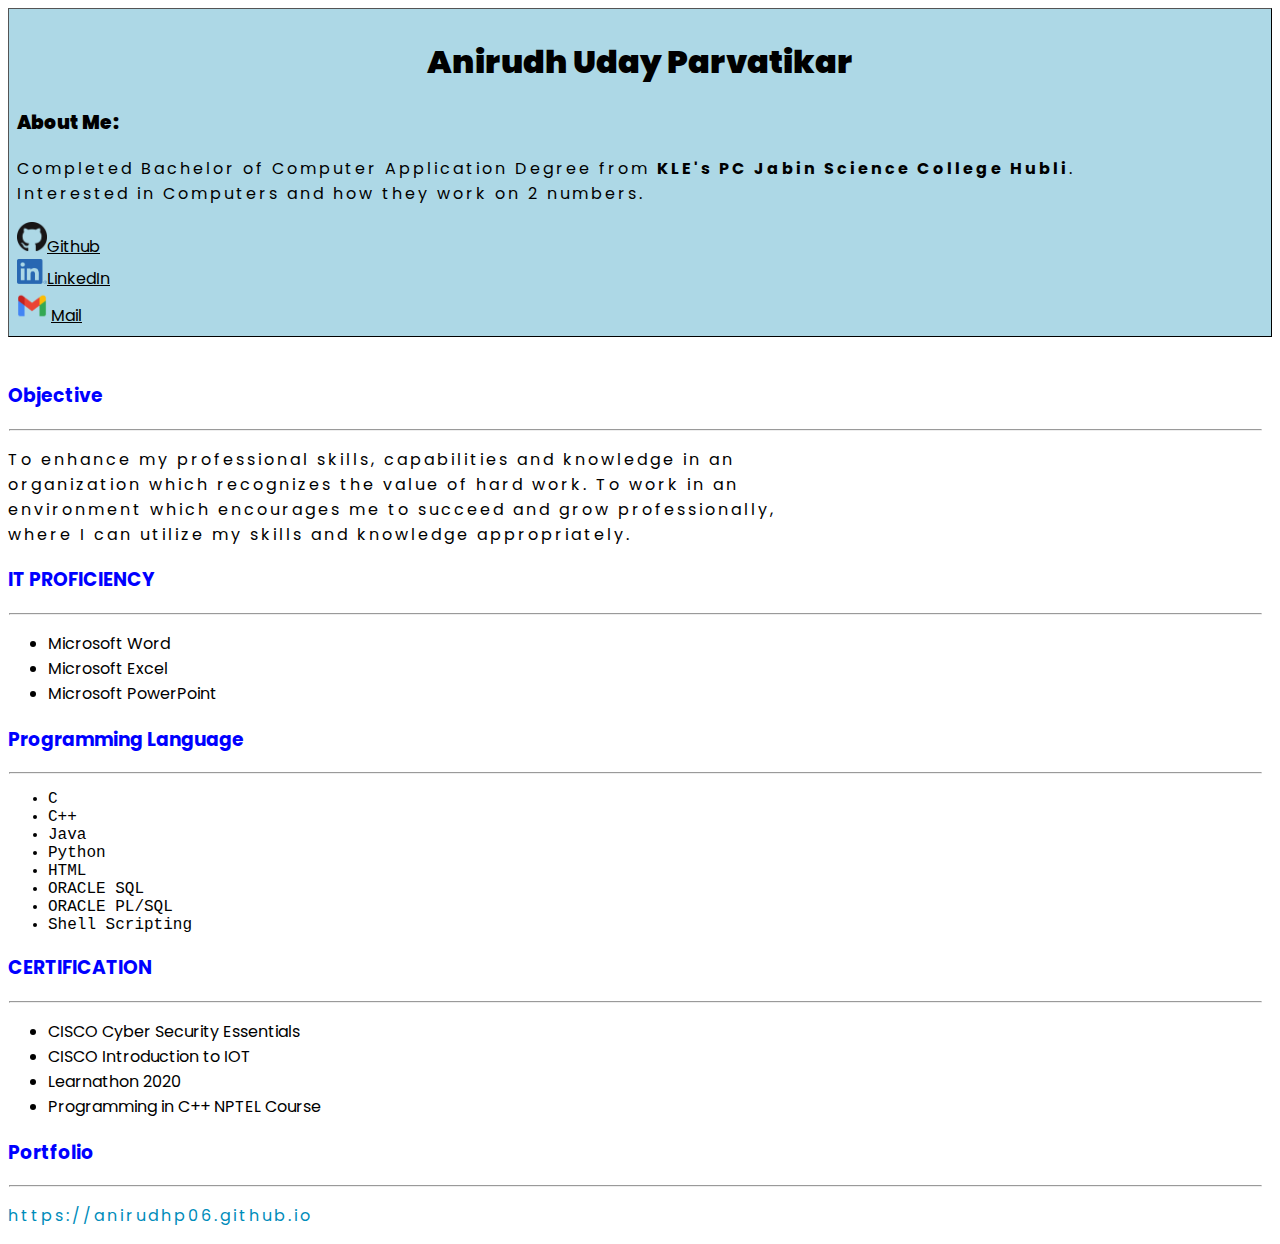
<file: resume.html>
<html>
    <head>
        <title>
            Anirudh Parvatikar
        </title>
        <link href="https://fonts.googleapis.com/css2?family=Poppins:wght@300&display=swap" rel="stylesheet">
        <link rel="stylesheet" href="assets/css/resume.css">
        <style>
            .myDiv {
            border:1px outset black;
            background-color: lightblue;
            }
			body{
				font-family: 'Poppins', sans-serif;
			}
		</style>
    </head>
    <body>
        <div class="myDiv">
            <h1 align="center"><b>Anirudh Uday Parvatikar</b></h1>
            <h3><b>About me:</b></h3>
            <p>
                Completed Bachelor of Computer Application Degree from <b>KLE's PC Jabin Science College Hubli</b>.<br>
                Interested in Computers and how they work on 2 numbers.
            </p>
            <a href="https:www.github.com/anirudhp06" target="_blank"><font color="black"><u><img src="images/GitHub.png" width="30">Github</u></font></a><br>
            <a href="https://www.linkedin.com/in/anirudh-uday-parvatikar-781599197/" target="_blank"><font color="black"><u><img src="images/LI-in.png" width="30">LinkedIn</u></font></a><br>
            <a href="mailto:anirudhparvatikar12+resume@gmail.com"><font color="black"><img src="images/gmail.png" width="30"> <u>Mail</u></font></a>
        </div><br>
        <h3>
        <font color="blue">Objective</font></h3>
        <hr style="width:99%;text-align:right;margin-left:1px">
        <p>
            To enhance my professional skills, capabilities and knowledge in an<br>
            organization which recognizes the value of hard work.
            To work in an<br> environment which
            encourages me to succeed and grow professionally, <br>where I can utilize
            my skills and knowledge appropriately.
        </p>
        <h3>
            <font color="blue">IT PROFICIENCY</font>
        </h3>
            <hr style="width:99%;text-align:right;margin-left:1px">
            <p>
                <ul>
                    <li>Microsoft Word</li>
                    <li>Microsoft Excel</li>
                    <li>Microsoft PowerPoint</li>
                </ul>
            </p>
        <h3>
            <font color="blue">Programming Language</font>
        </h3>
        <hr style="width:99%;text-align:right;margin-left:1px">
        <p>
            <font face="courier new">
                <ul>
                    <li>C</li>
                    <li>C++</li>
                    <li>Java</li>
                    <li>Python</li>
                    <li>HTML</li>
                    <li>ORACLE SQL</li>
                    <li>ORACLE PL/SQL</li>
                    <li>Shell Scripting</li>
                </ul>
            </font>
        </p>
        <h3>
            <font color="blue">CERTIFICATION</font>
        </h3>
            <hr style="width:99%;text-align:right;margin-left:1px">
            <p>
                <ul>
                    <li>CISCO Cyber Security Essentials</li>
                    <li>CISCO Introduction to IOT</li>
                    <li>Learnathon 2020</li>
                    <li>Programming in C++ NPTEL Course</li>
                </ul>
            </p>
        <h3>
            <font color="blue">Portfolio</font>
        </h3>
            <hr style="width:99%;text-align:right;margin-left:1px">
            <p>
                <a href="https://anirudhp06.github.io" target="_blank">https://anirudhp06.github.io</a>
            </p>
    </body>
</html>
</file>
<file: assets/css/noscript.css>
/*
	Hyperspace by HTML5 UP
	html5up.net | @ajlkn
	Free for personal and commercial use under the CCA 3.0 license (html5up.net/license)
*/

/* Spotlights */

	.spotlights > section > .image:before {
		opacity: 0 !important;
	}

	.spotlights > section > .content > .inner {
		-moz-transform: none !important;
		-webkit-transform: none !important;
		-ms-transform: none !important;
		transform: none !important;
		opacity: 1 !important;
	}

/* Wrapper */

	.wrapper > .inner {
		opacity: 1 !important;
		-moz-transform: none !important;
		-webkit-transform: none !important;
		-ms-transform: none !important;
		transform: none !important;
	}

/* Sidebar */

	#sidebar > .inner {
		opacity: 1 !important;
	}

	#sidebar nav > ul > li {
		-moz-transform: none !important;
		-webkit-transform: none !important;
		-ms-transform: none !important;
		transform: none !important;
		opacity: 1 !important;
	}
</file>
<file: assets/css/resume.css>
.about-secton {
    border: 5px outset black;
    background-color: blue; 
    position: relative;
}
div {
    border: 1px solid gray;
    padding: 8px;
  }
  
  h1 {
    text-transform: capitalize;
    color: black;
  }
  h2 {
    text-transform: capitalize;
    color: black;
  }
  h3 {
    text-transform: capitalize;
    color: black;
  }
  h4 {
    text-transform: capitalize;
    color: black;
  }
  h5 {
    text-transform: capitalize;
    color: black;
  }
  h6 {
    text-transform: capitalize;
    color: black;
  }
  
  p {
    letter-spacing: 3px;
    color: black;
  }
  
  a {
    text-decoration: none;
    color: #008CBA;
  }
  body{
      color:black
  }
</file>
<file: assets/css/main.css>
@import url(fontawesome-all.min.css);

/*
	Hyperspace by HTML5 UP
	html5up.net | @ajlkn
	Free for personal and commercial use under the CCA 3.0 license (html5up.net/license)
*/

html, body, div, span, applet, object,
iframe, h1, h2, h3, h4, h5, h6, p, blockquote,
pre, a, abbr, acronym, address, big, cite,
code, del, dfn, em, img, ins, kbd, q, s, samp,
small, strike, strong, sub, sup, tt, var, b,
u, i, center, dl, dt, dd, ol, ul, li, fieldset,
form, label, legend, table, caption, tbody,
tfoot, thead, tr, th, td, article, aside,
canvas, details, embed, figure, figcaption,
footer, header, hgroup, menu, nav, output, ruby,
section, summary, time, mark, audio, video {
	margin: 0;
	padding: 0;
	border: 0;
	font-size: 100%;
	font: inherit;
	vertical-align: baseline;}

article, aside, details, figcaption, figure,
footer, header, hgroup, menu, nav, section {
	display: block;}

body {
	line-height: 1;
}

ol, ul {
	list-style: none;
}

blockquote, q {
	quotes: none;
}

	blockquote:before, blockquote:after, q:before, q:after {
		content: '';
		content: none;
	}

table {
	border-collapse: collapse;
	border-spacing: 0;
}

body {
	-webkit-text-size-adjust: none;
}

mark {
	background-color: transparent;
	color: inherit;
}

input::-moz-focus-inner {
	border: 0;
	padding: 0;
}

input, select, textarea {
	-moz-appearance: none;
	-webkit-appearance: none;
	-ms-appearance: none;
	appearance: none;
}

/* Basic */

	@-ms-viewport {
		width: device-width;
	}

	body {
		-ms-overflow-style: scrollbar;
	}

	@media screen and (max-width: 480px) {

		html, body {
			min-width: 320px;
		}

	}

	html {
		box-sizing: border-box;
	}

	*, *:before, *:after {
		box-sizing: inherit;
	}

	body {
		background: #312450;
	}

		body.is-preload *, body.is-preload *:before, body.is-preload *:after {
			-moz-animation: none !important;
			-webkit-animation: none !important;
			-ms-animation: none !important;
			animation: none !important;
			-moz-transition: none !important;
			-webkit-transition: none !important;
			-ms-transition: none !important;
			transition: none !important;
		}

/* Type */

	body, input, select, textarea {
		color: rgba(255, 255, 255, 0.55);
		font-family: Arial, Helvetica, sans-serif;
		font-size: 16.5pt;
		font-weight: normal;
		line-height: 1.75;
	}

		@media screen and (max-width: 1680px) {

			body, input, select, textarea {
				font-size: 13pt;
			}

		}

		@media screen and (max-width: 1280px) {

			body, input, select, textarea {
				font-size: 12pt;
			}

		}

		@media screen and (max-width: 360px) {

			body, input, select, textarea {
				font-size: 11pt;
			}

		}

	a {
		-moz-transition: color 0.2s ease, border-bottom-color 0.2s ease;
		-webkit-transition: color 0.2s ease, border-bottom-color 0.2s ease;
		-ms-transition: color 0.2s ease, border-bottom-color 0.2s ease;
		transition: color 0.2s ease, border-bottom-color 0.2s ease;
		border-bottom: dotted 1px rgba(255, 255, 255, 0.35);
		color: inherit;
		text-decoration: none;
	}

		a:hover {
			border-bottom-color: transparent;
			color: #ffffff;
		}

	strong, b {
		color: #ffffff;
		font-weight: bold;
	}

	em, i {
		font-style: italic;
	}

	p {
		margin: 0 0 2em 0;
	}

	h1, h2, h3, h4, h5, h6 {
		color: #ffffff;
		font-weight: bold;
		line-height: 1.5;
		margin: 0 0 0.5em 0;
	}

		h1 a, h2 a, h3 a, h4 a, h5 a, h6 a {
			color: inherit;
			text-decoration: none;
		}

	h1 {
		font-size: 2.75em;
	}

		h1.major {
			margin: 0 0 1.3em 0;
			position: relative;
			padding-bottom: 0.35em;
		}

			h1.major:after {
				background-image: -moz-linear-gradient(to right, #5e42a6, #b74e91);
				background-image: -webkit-linear-gradient(to right, #5e42a6, #b74e91);
				background-image: -ms-linear-gradient(to right, #5e42a6, #b74e91);
				background-image: linear-gradient(to right, #5e42a6, #b74e91);
				-moz-transition: max-width 0.2s ease;
				-webkit-transition: max-width 0.2s ease;
				-ms-transition: max-width 0.2s ease;
				transition: max-width 0.2s ease;
				border-radius: 0.2em;
				bottom: 0;
				content: '';
				height: 0.05em;
				position: absolute;
				right: 0;
				width: 100%;
			}

	h2 {
		font-size: 1.75em;
	}

	h3 {
		font-size: 1.1em;
	}

	h4 {
		font-size: 1em;
	}

	h5 {
		font-size: 0.8em;
	}

	h6 {
		font-size: 0.6em;
	}

	@media screen and (max-width: 736px) {

		h1 {
			font-size: 2em;
		}

		h2 {
			font-size: 1.25em;
		}

		h3 {
			font-size: 1em;
		}

		h4 {
			font-size: 0.8em;
		}

		h5 {
			font-size: 0.6em;
		}

		h6 {
			font-size: 0.6em;
		}

	}

	sub {
		font-size: 0.8em;
		position: relative;
		top: 0.5em;
	}

	sup {
		font-size: 0.8em;
		position: relative;
		top: -0.5em;
	}

	blockquote {
		border-left: solid 4px rgba(255, 255, 255, 0.15);
		font-style: italic;
		margin: 0 0 2em 0;
		padding: 0.5em 0 0.5em 2em;
	}

	code {
		background: rgba(255, 255, 255, 0.05);
		border-radius: 0.25em;
		border: solid 1px rgba(255, 255, 255, 0.15);
		font-family: "Courier New", monospace;
		font-size: 0.9em;
		margin: 0 0.25em;
		padding: 0.25em 0.65em;
	}

	pre {
		-webkit-overflow-scrolling: touch;
		font-family: "Courier New", monospace;
		font-size: 0.9em;
		margin: 0 0 2em 0;
	}

		pre code {
			display: block;
			line-height: 1.75em;
			padding: 1em 1.5em;
			overflow-x: auto;
		}

	hr {
		border: 0;
		border-bottom: solid 1px rgba(255, 255, 255, 0.15);
		margin: 2em 0;
	}

		hr.major {
			margin: 3em 0;
		}

	.align-left {
		text-align: left;
	}

	.align-center {
		text-align: center;
	}

	.align-right {
		text-align: right;
	}

/* Row */

	.row {
		display: flex;
		flex-wrap: wrap;
		box-sizing: border-box;
		align-items: stretch;
	}

		.row > * {
			box-sizing: border-box;
		}

		.row.gtr-uniform > * > :last-child {
			margin-bottom: 0;
		}

		.row.aln-left {
			justify-content: flex-start;
		}

		.row.aln-center {
			justify-content: center;
		}

		.row.aln-right {
			justify-content: flex-end;
		}

		.row.aln-top {
			align-items: flex-start;
		}

		.row.aln-middle {
			align-items: center;
		}

		.row.aln-bottom {
			align-items: flex-end;
		}

		.row > .imp {
			order: -1;
		}

		.row > .col-1 {
			width: 8.33333%;
		}

		.row > .off-1 {
			margin-left: 8.33333%;
		}

		.row > .col-2 {
			width: 16.66667%;
		}

		.row > .off-2 {
			margin-left: 16.66667%;
		}

		.row > .col-3 {
			width: 25%;
		}

		.row > .off-3 {
			margin-left: 25%;
		}

		.row > .col-4 {
			width: 33.33333%;
		}

		.row > .off-4 {
			margin-left: 33.33333%;
		}

		.row > .col-5 {
			width: 41.66667%;
		}

		.row > .off-5 {
			margin-left: 41.66667%;
		}

		.row > .col-6 {
			width: 50%;
		}

		.row > .off-6 {
			margin-left: 50%;
		}

		.row > .col-7 {
			width: 58.33333%;
		}

		.row > .off-7 {
			margin-left: 58.33333%;
		}

		.row > .col-8 {
			width: 66.66667%;
		}

		.row > .off-8 {
			margin-left: 66.66667%;
		}

		.row > .col-9 {
			width: 75%;
		}

		.row > .off-9 {
			margin-left: 75%;
		}

		.row > .col-10 {
			width: 83.33333%;
		}

		.row > .off-10 {
			margin-left: 83.33333%;
		}

		.row > .col-11 {
			width: 91.66667%;
		}

		.row > .off-11 {
			margin-left: 91.66667%;
		}

		.row > .col-12 {
			width: 100%;
		}

		.row > .off-12 {
			margin-left: 100%;
		}

		.row.gtr-0 {
			margin-top: 0;
			margin-left: 0em;
		}

			.row.gtr-0 > * {
				padding: 0 0 0 0em;
			}

			.row.gtr-0.gtr-uniform {
				margin-top: 0em;
			}

				.row.gtr-0.gtr-uniform > * {
					padding-top: 0em;
				}

		.row.gtr-25 {
			margin-top: 0;
			margin-left: -0.375em;
		}

			.row.gtr-25 > * {
				padding: 0 0 0 0.375em;
			}

			.row.gtr-25.gtr-uniform {
				margin-top: -0.375em;
			}

				.row.gtr-25.gtr-uniform > * {
					padding-top: 0.375em;
				}

		.row.gtr-50 {
			margin-top: 0;
			margin-left: -0.75em;
		}

			.row.gtr-50 > * {
				padding: 0 0 0 0.75em;
			}

			.row.gtr-50.gtr-uniform {
				margin-top: -0.75em;
			}

				.row.gtr-50.gtr-uniform > * {
					padding-top: 0.75em;
				}

		.row {
			margin-top: 0;
			margin-left: -1.5em;
		}

			.row > * {
				padding: 0 0 0 1.5em;
			}

			.row.gtr-uniform {
				margin-top: -1.5em;
			}

				.row.gtr-uniform > * {
					padding-top: 1.5em;
				}

		.row.gtr-150 {
			margin-top: 0;
			margin-left: -2.25em;
		}

			.row.gtr-150 > * {
				padding: 0 0 0 2.25em;
			}

			.row.gtr-150.gtr-uniform {
				margin-top: -2.25em;
			}

				.row.gtr-150.gtr-uniform > * {
					padding-top: 2.25em;
				}

		.row.gtr-200 {
			margin-top: 0;
			margin-left: -3em;
		}

			.row.gtr-200 > * {
				padding: 0 0 0 3em;
			}

			.row.gtr-200.gtr-uniform {
				margin-top: -3em;
			}

				.row.gtr-200.gtr-uniform > * {
					padding-top: 3em;
				}

		@media screen and (max-width: 1680px) {

			.row {
				display: flex;
				flex-wrap: wrap;
				box-sizing: border-box;
				align-items: stretch;
			}

				.row > * {
					box-sizing: border-box;
				}

				.row.gtr-uniform > * > :last-child {
					margin-bottom: 0;
				}

				.row.aln-left {
					justify-content: flex-start;
				}

				.row.aln-center {
					justify-content: center;
				}

				.row.aln-right {
					justify-content: flex-end;
				}

				.row.aln-top {
					align-items: flex-start;
				}

				.row.aln-middle {
					align-items: center;
				}

				.row.aln-bottom {
					align-items: flex-end;
				}

				.row > .imp-xlarge {
					order: -1;
				}

				.row > .col-1-xlarge {
					width: 8.33333%;
				}

				.row > .off-1-xlarge {
					margin-left: 8.33333%;
				}

				.row > .col-2-xlarge {
					width: 16.66667%;
				}

				.row > .off-2-xlarge {
					margin-left: 16.66667%;
				}

				.row > .col-3-xlarge {
					width: 25%;
				}

				.row > .off-3-xlarge {
					margin-left: 25%;
				}

				.row > .col-4-xlarge {
					width: 33.33333%;
				}

				.row > .off-4-xlarge {
					margin-left: 33.33333%;
				}

				.row > .col-5-xlarge {
					width: 41.66667%;
				}

				.row > .off-5-xlarge {
					margin-left: 41.66667%;
				}

				.row > .col-6-xlarge {
					width: 50%;
				}

				.row > .off-6-xlarge {
					margin-left: 50%;
				}

				.row > .col-7-xlarge {
					width: 58.33333%;
				}

				.row > .off-7-xlarge {
					margin-left: 58.33333%;
				}

				.row > .col-8-xlarge {
					width: 66.66667%;
				}

				.row > .off-8-xlarge {
					margin-left: 66.66667%;
				}

				.row > .col-9-xlarge {
					width: 75%;
				}

				.row > .off-9-xlarge {
					margin-left: 75%;
				}

				.row > .col-10-xlarge {
					width: 83.33333%;
				}

				.row > .off-10-xlarge {
					margin-left: 83.33333%;
				}

				.row > .col-11-xlarge {
					width: 91.66667%;
				}

				.row > .off-11-xlarge {
					margin-left: 91.66667%;
				}

				.row > .col-12-xlarge {
					width: 100%;
				}

				.row > .off-12-xlarge {
					margin-left: 100%;
				}

				.row.gtr-0 {
					margin-top: 0;
					margin-left: 0em;
				}

					.row.gtr-0 > * {
						padding: 0 0 0 0em;
					}

					.row.gtr-0.gtr-uniform {
						margin-top: 0em;
					}

						.row.gtr-0.gtr-uniform > * {
							padding-top: 0em;
						}

				.row.gtr-25 {
					margin-top: 0;
					margin-left: -0.375em;
				}

					.row.gtr-25 > * {
						padding: 0 0 0 0.375em;
					}

					.row.gtr-25.gtr-uniform {
						margin-top: -0.375em;
					}

						.row.gtr-25.gtr-uniform > * {
							padding-top: 0.375em;
						}

				.row.gtr-50 {
					margin-top: 0;
					margin-left: -0.75em;
				}

					.row.gtr-50 > * {
						padding: 0 0 0 0.75em;
					}

					.row.gtr-50.gtr-uniform {
						margin-top: -0.75em;
					}

						.row.gtr-50.gtr-uniform > * {
							padding-top: 0.75em;
						}

				.row {
					margin-top: 0;
					margin-left: -1.5em;
				}

					.row > * {
						padding: 0 0 0 1.5em;
					}

					.row.gtr-uniform {
						margin-top: -1.5em;
					}

						.row.gtr-uniform > * {
							padding-top: 1.5em;
						}

				.row.gtr-150 {
					margin-top: 0;
					margin-left: -2.25em;
				}

					.row.gtr-150 > * {
						padding: 0 0 0 2.25em;
					}

					.row.gtr-150.gtr-uniform {
						margin-top: -2.25em;
					}

						.row.gtr-150.gtr-uniform > * {
							padding-top: 2.25em;
						}

				.row.gtr-200 {
					margin-top: 0;
					margin-left: -3em;
				}

					.row.gtr-200 > * {
						padding: 0 0 0 3em;
					}

					.row.gtr-200.gtr-uniform {
						margin-top: -3em;
					}

						.row.gtr-200.gtr-uniform > * {
							padding-top: 3em;
						}

		}

		@media screen and (max-width: 1280px) {

			.row {
				display: flex;
				flex-wrap: wrap;
				box-sizing: border-box;
				align-items: stretch;
			}

				.row > * {
					box-sizing: border-box;
				}

				.row.gtr-uniform > * > :last-child {
					margin-bottom: 0;
				}

				.row.aln-left {
					justify-content: flex-start;
				}

				.row.aln-center {
					justify-content: center;
				}

				.row.aln-right {
					justify-content: flex-end;
				}

				.row.aln-top {
					align-items: flex-start;
				}

				.row.aln-middle {
					align-items: center;
				}

				.row.aln-bottom {
					align-items: flex-end;
				}

				.row > .imp-large {
					order: -1;
				}

				.row > .col-1-large {
					width: 8.33333%;
				}

				.row > .off-1-large {
					margin-left: 8.33333%;
				}

				.row > .col-2-large {
					width: 16.66667%;
				}

				.row > .off-2-large {
					margin-left: 16.66667%;
				}

				.row > .col-3-large {
					width: 25%;
				}

				.row > .off-3-large {
					margin-left: 25%;
				}

				.row > .col-4-large {
					width: 33.33333%;
				}

				.row > .off-4-large {
					margin-left: 33.33333%;
				}

				.row > .col-5-large {
					width: 41.66667%;
				}

				.row > .off-5-large {
					margin-left: 41.66667%;
				}

				.row > .col-6-large {
					width: 50%;
				}

				.row > .off-6-large {
					margin-left: 50%;
				}

				.row > .col-7-large {
					width: 58.33333%;
				}

				.row > .off-7-large {
					margin-left: 58.33333%;
				}

				.row > .col-8-large {
					width: 66.66667%;
				}

				.row > .off-8-large {
					margin-left: 66.66667%;
				}

				.row > .col-9-large {
					width: 75%;
				}

				.row > .off-9-large {
					margin-left: 75%;
				}

				.row > .col-10-large {
					width: 83.33333%;
				}

				.row > .off-10-large {
					margin-left: 83.33333%;
				}

				.row > .col-11-large {
					width: 91.66667%;
				}

				.row > .off-11-large {
					margin-left: 91.66667%;
				}

				.row > .col-12-large {
					width: 100%;
				}

				.row > .off-12-large {
					margin-left: 100%;
				}

				.row.gtr-0 {
					margin-top: 0;
					margin-left: 0em;
				}

					.row.gtr-0 > * {
						padding: 0 0 0 0em;
					}

					.row.gtr-0.gtr-uniform {
						margin-top: 0em;
					}

						.row.gtr-0.gtr-uniform > * {
							padding-top: 0em;
						}

				.row.gtr-25 {
					margin-top: 0;
					margin-left: -0.375em;
				}

					.row.gtr-25 > * {
						padding: 0 0 0 0.375em;
					}

					.row.gtr-25.gtr-uniform {
						margin-top: -0.375em;
					}

						.row.gtr-25.gtr-uniform > * {
							padding-top: 0.375em;
						}

				.row.gtr-50 {
					margin-top: 0;
					margin-left: -0.75em;
				}

					.row.gtr-50 > * {
						padding: 0 0 0 0.75em;
					}

					.row.gtr-50.gtr-uniform {
						margin-top: -0.75em;
					}

						.row.gtr-50.gtr-uniform > * {
							padding-top: 0.75em;
						}

				.row {
					margin-top: 0;
					margin-left: -1.5em;
				}

					.row > * {
						padding: 0 0 0 1.5em;
					}

					.row.gtr-uniform {
						margin-top: -1.5em;
					}

						.row.gtr-uniform > * {
							padding-top: 1.5em;
						}

				.row.gtr-150 {
					margin-top: 0;
					margin-left: -2.25em;
				}

					.row.gtr-150 > * {
						padding: 0 0 0 2.25em;
					}

					.row.gtr-150.gtr-uniform {
						margin-top: -2.25em;
					}

						.row.gtr-150.gtr-uniform > * {
							padding-top: 2.25em;
						}

				.row.gtr-200 {
					margin-top: 0;
					margin-left: -3em;
				}

					.row.gtr-200 > * {
						padding: 0 0 0 3em;
					}

					.row.gtr-200.gtr-uniform {
						margin-top: -3em;
					}

						.row.gtr-200.gtr-uniform > * {
							padding-top: 3em;
						}

		}

		@media screen and (max-width: 980px) {

			.row {
				display: flex;
				flex-wrap: wrap;
				box-sizing: border-box;
				align-items: stretch;
			}

				.row > * {
					box-sizing: border-box;
				}

				.row.gtr-uniform > * > :last-child {
					margin-bottom: 0;
				}

				.row.aln-left {
					justify-content: flex-start;
				}

				.row.aln-center {
					justify-content: center;
				}

				.row.aln-right {
					justify-content: flex-end;
				}

				.row.aln-top {
					align-items: flex-start;
				}

				.row.aln-middle {
					align-items: center;
				}

				.row.aln-bottom {
					align-items: flex-end;
				}

				.row > .imp-medium {
					order: -1;
				}

				.row > .col-1-medium {
					width: 8.33333%;
				}

				.row > .off-1-medium {
					margin-left: 8.33333%;
				}

				.row > .col-2-medium {
					width: 16.66667%;
				}

				.row > .off-2-medium {
					margin-left: 16.66667%;
				}

				.row > .col-3-medium {
					width: 25%;
				}

				.row > .off-3-medium {
					margin-left: 25%;
				}

				.row > .col-4-medium {
					width: 33.33333%;
				}

				.row > .off-4-medium {
					margin-left: 33.33333%;
				}

				.row > .col-5-medium {
					width: 41.66667%;
				}

				.row > .off-5-medium {
					margin-left: 41.66667%;
				}

				.row > .col-6-medium {
					width: 50%;
				}

				.row > .off-6-medium {
					margin-left: 50%;
				}

				.row > .col-7-medium {
					width: 58.33333%;
				}

				.row > .off-7-medium {
					margin-left: 58.33333%;
				}

				.row > .col-8-medium {
					width: 66.66667%;
				}

				.row > .off-8-medium {
					margin-left: 66.66667%;
				}

				.row > .col-9-medium {
					width: 75%;
				}

				.row > .off-9-medium {
					margin-left: 75%;
				}

				.row > .col-10-medium {
					width: 83.33333%;
				}

				.row > .off-10-medium {
					margin-left: 83.33333%;
				}

				.row > .col-11-medium {
					width: 91.66667%;
				}

				.row > .off-11-medium {
					margin-left: 91.66667%;
				}

				.row > .col-12-medium {
					width: 100%;
				}

				.row > .off-12-medium {
					margin-left: 100%;
				}

				.row.gtr-0 {
					margin-top: 0;
					margin-left: 0em;
				}

					.row.gtr-0 > * {
						padding: 0 0 0 0em;
					}

					.row.gtr-0.gtr-uniform {
						margin-top: 0em;
					}

						.row.gtr-0.gtr-uniform > * {
							padding-top: 0em;
						}

				.row.gtr-25 {
					margin-top: 0;
					margin-left: -0.375em;
				}

					.row.gtr-25 > * {
						padding: 0 0 0 0.375em;
					}

					.row.gtr-25.gtr-uniform {
						margin-top: -0.375em;
					}

						.row.gtr-25.gtr-uniform > * {
							padding-top: 0.375em;
						}

				.row.gtr-50 {
					margin-top: 0;
					margin-left: -0.75em;
				}

					.row.gtr-50 > * {
						padding: 0 0 0 0.75em;
					}

					.row.gtr-50.gtr-uniform {
						margin-top: -0.75em;
					}

						.row.gtr-50.gtr-uniform > * {
							padding-top: 0.75em;
						}

				.row {
					margin-top: 0;
					margin-left: -1.5em;
				}

					.row > * {
						padding: 0 0 0 1.5em;
					}

					.row.gtr-uniform {
						margin-top: -1.5em;
					}

						.row.gtr-uniform > * {
							padding-top: 1.5em;
						}

				.row.gtr-150 {
					margin-top: 0;
					margin-left: -2.25em;
				}

					.row.gtr-150 > * {
						padding: 0 0 0 2.25em;
					}

					.row.gtr-150.gtr-uniform {
						margin-top: -2.25em;
					}

						.row.gtr-150.gtr-uniform > * {
							padding-top: 2.25em;
						}

				.row.gtr-200 {
					margin-top: 0;
					margin-left: -3em;
				}

					.row.gtr-200 > * {
						padding: 0 0 0 3em;
					}

					.row.gtr-200.gtr-uniform {
						margin-top: -3em;
					}

						.row.gtr-200.gtr-uniform > * {
							padding-top: 3em;
						}

		}

		@media screen and (max-width: 736px) {

			.row {
				display: flex;
				flex-wrap: wrap;
				box-sizing: border-box;
				align-items: stretch;
			}

				.row > * {
					box-sizing: border-box;
				}

				.row.gtr-uniform > * > :last-child {
					margin-bottom: 0;
				}

				.row.aln-left {
					justify-content: flex-start;
				}

				.row.aln-center {
					justify-content: center;
				}

				.row.aln-right {
					justify-content: flex-end;
				}

				.row.aln-top {
					align-items: flex-start;
				}

				.row.aln-middle {
					align-items: center;
				}

				.row.aln-bottom {
					align-items: flex-end;
				}

				.row > .imp-small {
					order: -1;
				}

				.row > .col-1-small {
					width: 8.33333%;
				}

				.row > .off-1-small {
					margin-left: 8.33333%;
				}

				.row > .col-2-small {
					width: 16.66667%;
				}

				.row > .off-2-small {
					margin-left: 16.66667%;
				}

				.row > .col-3-small {
					width: 25%;
				}

				.row > .off-3-small {
					margin-left: 25%;
				}

				.row > .col-4-small {
					width: 33.33333%;
				}

				.row > .off-4-small {
					margin-left: 33.33333%;
				}

				.row > .col-5-small {
					width: 41.66667%;
				}

				.row > .off-5-small {
					margin-left: 41.66667%;
				}

				.row > .col-6-small {
					width: 50%;
				}

				.row > .off-6-small {
					margin-left: 50%;
				}

				.row > .col-7-small {
					width: 58.33333%;
				}

				.row > .off-7-small {
					margin-left: 58.33333%;
				}

				.row > .col-8-small {
					width: 66.66667%;
				}

				.row > .off-8-small {
					margin-left: 66.66667%;
				}

				.row > .col-9-small {
					width: 75%;
				}

				.row > .off-9-small {
					margin-left: 75%;
				}

				.row > .col-10-small {
					width: 83.33333%;
				}

				.row > .off-10-small {
					margin-left: 83.33333%;
				}

				.row > .col-11-small {
					width: 91.66667%;
				}

				.row > .off-11-small {
					margin-left: 91.66667%;
				}

				.row > .col-12-small {
					width: 100%;
				}

				.row > .off-12-small {
					margin-left: 100%;
				}

				.row.gtr-0 {
					margin-top: 0;
					margin-left: 0em;
				}

					.row.gtr-0 > * {
						padding: 0 0 0 0em;
					}

					.row.gtr-0.gtr-uniform {
						margin-top: 0em;
					}

						.row.gtr-0.gtr-uniform > * {
							padding-top: 0em;
						}

				.row.gtr-25 {
					margin-top: 0;
					margin-left: -0.375em;
				}

					.row.gtr-25 > * {
						padding: 0 0 0 0.375em;
					}

					.row.gtr-25.gtr-uniform {
						margin-top: -0.375em;
					}

						.row.gtr-25.gtr-uniform > * {
							padding-top: 0.375em;
						}

				.row.gtr-50 {
					margin-top: 0;
					margin-left: -0.75em;
				}

					.row.gtr-50 > * {
						padding: 0 0 0 0.75em;
					}

					.row.gtr-50.gtr-uniform {
						margin-top: -0.75em;
					}

						.row.gtr-50.gtr-uniform > * {
							padding-top: 0.75em;
						}

				.row {
					margin-top: 0;
					margin-left: -1.5em;
				}

					.row > * {
						padding: 0 0 0 1.5em;
					}

					.row.gtr-uniform {
						margin-top: -1.5em;
					}

						.row.gtr-uniform > * {
							padding-top: 1.5em;
						}

				.row.gtr-150 {
					margin-top: 0;
					margin-left: -2.25em;
				}

					.row.gtr-150 > * {
						padding: 0 0 0 2.25em;
					}

					.row.gtr-150.gtr-uniform {
						margin-top: -2.25em;
					}

						.row.gtr-150.gtr-uniform > * {
							padding-top: 2.25em;
						}

				.row.gtr-200 {
					margin-top: 0;
					margin-left: -3em;
				}

					.row.gtr-200 > * {
						padding: 0 0 0 3em;
					}

					.row.gtr-200.gtr-uniform {
						margin-top: -3em;
					}

						.row.gtr-200.gtr-uniform > * {
							padding-top: 3em;
						}

		}

		@media screen and (max-width: 480px) {

			.row {
				display: flex;
				flex-wrap: wrap;
				box-sizing: border-box;
				align-items: stretch;
			}

				.row > * {
					box-sizing: border-box;
				}

				.row.gtr-uniform > * > :last-child {
					margin-bottom: 0;
				}

				.row.aln-left {
					justify-content: flex-start;
				}

				.row.aln-center {
					justify-content: center;
				}

				.row.aln-right {
					justify-content: flex-end;
				}

				.row.aln-top {
					align-items: flex-start;
				}

				.row.aln-middle {
					align-items: center;
				}

				.row.aln-bottom {
					align-items: flex-end;
				}

				.row > .imp-xsmall {
					order: -1;
				}

				.row > .col-1-xsmall {
					width: 8.33333%;
				}

				.row > .off-1-xsmall {
					margin-left: 8.33333%;
				}

				.row > .col-2-xsmall {
					width: 16.66667%;
				}

				.row > .off-2-xsmall {
					margin-left: 16.66667%;
				}

				.row > .col-3-xsmall {
					width: 25%;
				}

				.row > .off-3-xsmall {
					margin-left: 25%;
				}

				.row > .col-4-xsmall {
					width: 33.33333%;
				}

				.row > .off-4-xsmall {
					margin-left: 33.33333%;
				}

				.row > .col-5-xsmall {
					width: 41.66667%;
				}

				.row > .off-5-xsmall {
					margin-left: 41.66667%;
				}

				.row > .col-6-xsmall {
					width: 50%;
				}

				.row > .off-6-xsmall {
					margin-left: 50%;
				}

				.row > .col-7-xsmall {
					width: 58.33333%;
				}

				.row > .off-7-xsmall {
					margin-left: 58.33333%;
				}

				.row > .col-8-xsmall {
					width: 66.66667%;
				}

				.row > .off-8-xsmall {
					margin-left: 66.66667%;
				}

				.row > .col-9-xsmall {
					width: 75%;
				}

				.row > .off-9-xsmall {
					margin-left: 75%;
				}

				.row > .col-10-xsmall {
					width: 83.33333%;
				}

				.row > .off-10-xsmall {
					margin-left: 83.33333%;
				}

				.row > .col-11-xsmall {
					width: 91.66667%;
				}

				.row > .off-11-xsmall {
					margin-left: 91.66667%;
				}

				.row > .col-12-xsmall {
					width: 100%;
				}

				.row > .off-12-xsmall {
					margin-left: 100%;
				}

				.row.gtr-0 {
					margin-top: 0;
					margin-left: 0em;
				}

					.row.gtr-0 > * {
						padding: 0 0 0 0em;
					}

					.row.gtr-0.gtr-uniform {
						margin-top: 0em;
					}

						.row.gtr-0.gtr-uniform > * {
							padding-top: 0em;
						}

				.row.gtr-25 {
					margin-top: 0;
					margin-left: -0.375em;
				}

					.row.gtr-25 > * {
						padding: 0 0 0 0.375em;
					}

					.row.gtr-25.gtr-uniform {
						margin-top: -0.375em;
					}

						.row.gtr-25.gtr-uniform > * {
							padding-top: 0.375em;
						}

				.row.gtr-50 {
					margin-top: 0;
					margin-left: -0.75em;
				}

					.row.gtr-50 > * {
						padding: 0 0 0 0.75em;
					}

					.row.gtr-50.gtr-uniform {
						margin-top: -0.75em;
					}

						.row.gtr-50.gtr-uniform > * {
							padding-top: 0.75em;
						}

				.row {
					margin-top: 0;
					margin-left: -1.5em;
				}

					.row > * {
						padding: 0 0 0 1.5em;
					}

					.row.gtr-uniform {
						margin-top: -1.5em;
					}

						.row.gtr-uniform > * {
							padding-top: 1.5em;
						}

				.row.gtr-150 {
					margin-top: 0;
					margin-left: -2.25em;
				}

					.row.gtr-150 > * {
						padding: 0 0 0 2.25em;
					}

					.row.gtr-150.gtr-uniform {
						margin-top: -2.25em;
					}

						.row.gtr-150.gtr-uniform > * {
							padding-top: 2.25em;
						}

				.row.gtr-200 {
					margin-top: 0;
					margin-left: -3em;
				}

					.row.gtr-200 > * {
						padding: 0 0 0 3em;
					}

					.row.gtr-200.gtr-uniform {
						margin-top: -3em;
					}

						.row.gtr-200.gtr-uniform > * {
							padding-top: 3em;
						}

		}

/* Box */

	.box {
		border-radius: 0.25em;
		border: solid 1px rgba(255, 255, 255, 0.15);
		margin-bottom: 2em;
		padding: 1.5em;
	}

		.box > :last-child,
		.box > :last-child > :last-child,
		.box > :last-child > :last-child > :last-child {
			margin-bottom: 0;
		}

		.box.alt {
			border: 0;
			border-radius: 0;
			padding: 0;
		}

/* Button */

	input[type="submit"],
	input[type="reset"],
	input[type="button"],
	button,
	.button {
		-moz-appearance: none;
		-webkit-appearance: none;
		-ms-appearance: none;
		appearance: none;
		-moz-transition: border-color 0.2s ease;
		-webkit-transition: border-color 0.2s ease;
		-ms-transition: border-color 0.2s ease;
		transition: border-color 0.2s ease;
		background-color: transparent;
		border: solid 1px !important;
		border-color: rgba(255, 255, 255, 0.15) !important;
		border-radius: 3em;
		color: #ffffff !important;
		cursor: pointer;
		display: inline-block;
		font-size: 0.6em;
		font-weight: bold;
		height: calc(4.75em + 2px);
		letter-spacing: 0.25em;
		line-height: 4.75em;
		outline: 0;
		padding: 0 3.75em;
		position: relative;
		text-align: center;
		text-decoration: none;
		text-transform: uppercase;
		white-space: nowrap;
	}

		input[type="submit"]:after,
		input[type="reset"]:after,
		input[type="button"]:after,
		button:after,
		.button:after {
			-moz-transform: scale(0.25);
			-webkit-transform: scale(0.25);
			-ms-transform: scale(0.25);
			transform: scale(0.25);
			pointer-events: none;
			-moz-transition: opacity 0.2s ease, -moz-transform 0.2s ease;
			-webkit-transition: opacity 0.2s ease, -webkit-transform 0.2s ease;
			-ms-transition: opacity 0.2s ease, -ms-transform 0.2s ease;
			transition: opacity 0.2s ease, transform 0.2s ease;
			background: #ffffff;
			border-radius: 3em;
			content: '';
			height: 100%;
			left: 0;
			opacity: 0;
			position: absolute;
			top: 0;
			width: 100%;
		}

		input[type="submit"].icon:before,
		input[type="reset"].icon:before,
		input[type="button"].icon:before,
		button.icon:before,
		.button.icon:before {
			margin-right: 0.75em;
		}

		input[type="submit"].fit,
		input[type="reset"].fit,
		input[type="button"].fit,
		button.fit,
		.button.fit {
			width: 100%;
		}

		input[type="submit"].small,
		input[type="reset"].small,
		input[type="button"].small,
		button.small,
		.button.small {
			font-size: 0.4em;
		}

		input[type="submit"].large,
		input[type="reset"].large,
		input[type="button"].large,
		button.large,
		.button.large {
			font-size: 0.8em;
		}

		input[type="submit"].primary,
		input[type="reset"].primary,
		input[type="button"].primary,
		button.primary,
		.button.primary {
			background-color: #ffffff;
			color: #312450 !important;
		}

			input[type="submit"].primary:after,
			input[type="reset"].primary:after,
			input[type="button"].primary:after,
			button.primary:after,
			.button.primary:after {
				display: none;
			}

		input[type="submit"].disabled, input[type="submit"]:disabled,
		input[type="reset"].disabled,
		input[type="reset"]:disabled,
		input[type="button"].disabled,
		input[type="button"]:disabled,
		button.disabled,
		button:disabled,
		.button.disabled,
		.button:disabled {
			cursor: default;
			opacity: 0.5;
			pointer-events: none;
		}

		input[type="submit"]:hover,
		input[type="reset"]:hover,
		input[type="button"]:hover,
		button:hover,
		.button:hover {
			border-color: rgba(255, 255, 255, 0.55) !important;
		}

			input[type="submit"]:hover:after,
			input[type="reset"]:hover:after,
			input[type="button"]:hover:after,
			button:hover:after,
			.button:hover:after {
				opacity: 0.05;
				-moz-transform: scale(1);
				-webkit-transform: scale(1);
				-ms-transform: scale(1);
				transform: scale(1);
			}

			input[type="submit"]:hover:active,
			input[type="reset"]:hover:active,
			input[type="button"]:hover:active,
			button:hover:active,
			.button:hover:active {
				border-color: #ffffff !important;
			}

				input[type="submit"]:hover:active:after,
				input[type="reset"]:hover:active:after,
				input[type="button"]:hover:active:after,
				button:hover:active:after,
				.button:hover:active:after {
					opacity: 0.1;
				}

/* Features */

	.features {
		display: -moz-flex;
		display: -webkit-flex;
		display: -ms-flex;
		display: flex;
		-moz-flex-wrap: wrap;
		-webkit-flex-wrap: wrap;
		-ms-flex-wrap: wrap;
		flex-wrap: wrap;
		border-radius: 0.25em;
		border: solid 1px rgba(255, 255, 255, 0.15);
		background: rgba(255, 255, 255, 0.05);
		margin: 0 0 2em 0;
	}

		.features section {
			padding: 3.5em 3em 1em 7em ;
			width: 50%;
			border-top: solid 1px rgba(255, 255, 255, 0.15);
			position: relative;
		}

			.features section:nth-child(-n + 2) {
				border-top-width: 0;
			}

			.features section:nth-child(2n) {
				border-left: solid 1px rgba(255, 255, 255, 0.15);
			}

			.features section .icon {
				-moz-transition: opacity 0.5s ease, -moz-transform 0.5s ease;
				-webkit-transition: opacity 0.5s ease, -webkit-transform 0.5s ease;
				-ms-transition: opacity 0.5s ease, -ms-transform 0.5s ease;
				transition: opacity 0.5s ease, transform 0.5s ease;
				-moz-transition-delay: 1s;
				-webkit-transition-delay: 1s;
				-ms-transition-delay: 1s;
				transition-delay: 1s;
				-moz-transform: scale(1);
				-webkit-transform: scale(1);
				-ms-transform: scale(1);
				transform: scale(1);
				position: absolute;
				left: 3em;
				top: 3em;
				opacity: 1;
			}

			.features section:nth-child(1) .icon {
				-moz-transition-delay: 0.15s;
				-webkit-transition-delay: 0.15s;
				-ms-transition-delay: 0.15s;
				transition-delay: 0.15s;
			}

			.features section:nth-child(2) .icon {
				-moz-transition-delay: 0.3s;
				-webkit-transition-delay: 0.3s;
				-ms-transition-delay: 0.3s;
				transition-delay: 0.3s;
			}

			.features section:nth-child(3) .icon {
				-moz-transition-delay: 0.45s;
				-webkit-transition-delay: 0.45s;
				-ms-transition-delay: 0.45s;
				transition-delay: 0.45s;
			}

			.features section:nth-child(4) .icon {
				-moz-transition-delay: 0.6s;
				-webkit-transition-delay: 0.6s;
				-ms-transition-delay: 0.6s;
				transition-delay: 0.6s;
			}

			.features section:nth-child(5) .icon {
				-moz-transition-delay: 0.75s;
				-webkit-transition-delay: 0.75s;
				-ms-transition-delay: 0.75s;
				transition-delay: 0.75s;
			}

			.features section:nth-child(6) .icon {
				-moz-transition-delay: 0.9s;
				-webkit-transition-delay: 0.9s;
				-ms-transition-delay: 0.9s;
				transition-delay: 0.9s;
			}

			.features section:nth-child(7) .icon {
				-moz-transition-delay: 1.05s;
				-webkit-transition-delay: 1.05s;
				-ms-transition-delay: 1.05s;
				transition-delay: 1.05s;
			}

			.features section:nth-child(8) .icon {
				-moz-transition-delay: 1.2s;
				-webkit-transition-delay: 1.2s;
				-ms-transition-delay: 1.2s;
				transition-delay: 1.2s;
			}

			.features section:nth-child(9) .icon {
				-moz-transition-delay: 1.35s;
				-webkit-transition-delay: 1.35s;
				-ms-transition-delay: 1.35s;
				transition-delay: 1.35s;
			}

			.features section:nth-child(10) .icon {
				-moz-transition-delay: 1.5s;
				-webkit-transition-delay: 1.5s;
				-ms-transition-delay: 1.5s;
				transition-delay: 1.5s;
			}

			.features section:nth-child(11) .icon {
				-moz-transition-delay: 1.65s;
				-webkit-transition-delay: 1.65s;
				-ms-transition-delay: 1.65s;
				transition-delay: 1.65s;
			}

			.features section:nth-child(12) .icon {
				-moz-transition-delay: 1.8s;
				-webkit-transition-delay: 1.8s;
				-ms-transition-delay: 1.8s;
				transition-delay: 1.8s;
			}

			.features section:nth-child(13) .icon {
				-moz-transition-delay: 1.95s;
				-webkit-transition-delay: 1.95s;
				-ms-transition-delay: 1.95s;
				transition-delay: 1.95s;
			}

			.features section:nth-child(14) .icon {
				-moz-transition-delay: 2.1s;
				-webkit-transition-delay: 2.1s;
				-ms-transition-delay: 2.1s;
				transition-delay: 2.1s;
			}

			.features section:nth-child(15) .icon {
				-moz-transition-delay: 2.25s;
				-webkit-transition-delay: 2.25s;
				-ms-transition-delay: 2.25s;
				transition-delay: 2.25s;
			}

			.features section:nth-child(16) .icon {
				-moz-transition-delay: 2.4s;
				-webkit-transition-delay: 2.4s;
				-ms-transition-delay: 2.4s;
				transition-delay: 2.4s;
			}

			.features section:nth-child(17) .icon {
				-moz-transition-delay: 2.55s;
				-webkit-transition-delay: 2.55s;
				-ms-transition-delay: 2.55s;
				transition-delay: 2.55s;
			}

			.features section:nth-child(18) .icon {
				-moz-transition-delay: 2.7s;
				-webkit-transition-delay: 2.7s;
				-ms-transition-delay: 2.7s;
				transition-delay: 2.7s;
			}

			.features section:nth-child(19) .icon {
				-moz-transition-delay: 2.85s;
				-webkit-transition-delay: 2.85s;
				-ms-transition-delay: 2.85s;
				transition-delay: 2.85s;
			}

			.features section:nth-child(20) .icon {
				-moz-transition-delay: 3s;
				-webkit-transition-delay: 3s;
				-ms-transition-delay: 3s;
				transition-delay: 3s;
			}

		.features.inactive section .icon {
			-moz-transform: scale(0.5);
			-webkit-transform: scale(0.5);
			-ms-transform: scale(0.5);
			transform: scale(0.5);
			opacity: 0;
		}

		@media screen and (max-width: 980px) {

			.features {
				display: block;
			}

				.features section {
					border-top-width: 1px !important;
					border-left-width: 0 !important;
					width: 100%;
				}

					.features section:first-child {
						border-top-width: 0 !important;
					}

		}

		@media screen and (max-width: 736px) {

			.features section {
				padding: 2.5em 1.5em 0.1em 5.5em ;
			}

				.features section .icon {
					left: 1.5em;
					top: 2em;
				}

		}

		@media screen and (max-width: 480px) {

			.features section {
				padding: 2em 1.5em 0.1em 1.5em ;
			}

				.features section .icon {
					left: 0;
					position: relative;
					top: 0;
				}

		}

/* Form */

	form {
		margin: 0 0 2em 0;
	}

		form > :last-child {
			margin-bottom: 0;
		}

		form > .fields {
			display: -moz-flex;
			display: -webkit-flex;
			display: -ms-flex;
			display: flex;
			-moz-flex-wrap: wrap;
			-webkit-flex-wrap: wrap;
			-ms-flex-wrap: wrap;
			flex-wrap: wrap;
			width: calc(100% + 3em);
			margin: -1.5em 0 2em -1.5em;
		}

			form > .fields > .field {
				-moz-flex-grow: 0;
				-webkit-flex-grow: 0;
				-ms-flex-grow: 0;
				flex-grow: 0;
				-moz-flex-shrink: 0;
				-webkit-flex-shrink: 0;
				-ms-flex-shrink: 0;
				flex-shrink: 0;
				padding: 1.5em 0 0 1.5em;
				width: calc(100% - 1.5em);
			}

				form > .fields > .field.half {
					width: calc(50% - 0.75em);
				}

				form > .fields > .field.third {
					width: calc(100%/3 - 0.5em);
				}

				form > .fields > .field.quarter {
					width: calc(25% - 0.375em);
				}

		@media screen and (max-width: 480px) {

			form > .fields {
				width: calc(100% + 3em);
				margin: -1.5em 0 2em -1.5em;
			}

				form > .fields > .field {
					padding: 1.5em 0 0 1.5em;
					width: calc(100% - 1.5em);
				}

					form > .fields > .field.half {
						width: calc(100% - 1.5em);
					}

					form > .fields > .field.third {
						width: calc(100% - 1.5em);
					}

					form > .fields > .field.quarter {
						width: calc(100% - 1.5em);
					}

		}

	label {
		color: #ffffff;
		font-weight: bold;
		line-height: 1.5;
		margin: 0 0 0.7em 0;
		display: block;
		font-size: 1.1em;
	}

	input[type="text"],
	input[type="password"],
	input[type="email"],
	input[type="tel"],
	select,
	textarea {
		-moz-appearance: none;
		-webkit-appearance: none;
		-ms-appearance: none;
		appearance: none;
		background: rgba(255, 255, 255, 0.05);
		border-radius: 0.25em;
		border: none;
		border: solid 1px rgba(255, 255, 255, 0.15);
		color: inherit;
		display: block;
		outline: 0;
		padding: 0 1em;
		text-decoration: none;
		width: 100%;
	}

		input[type="text"]:invalid,
		input[type="password"]:invalid,
		input[type="email"]:invalid,
		input[type="tel"]:invalid,
		select:invalid,
		textarea:invalid {
			box-shadow: none;
		}

		input[type="text"]:focus,
		input[type="password"]:focus,
		input[type="email"]:focus,
		input[type="tel"]:focus,
		select:focus,
		textarea:focus {
			border-color: #ffffff;
			box-shadow: 0 0 0 1px #ffffff;
		}

	select {
		background-image: url("data:image/svg+xml;charset=utf8,%3Csvg xmlns='http://www.w3.org/2000/svg' width='40' height='40' preserveAspectRatio='none' viewBox='0 0 40 40'%3E%3Cpath d='M9.4,12.3l10.4,10.4l10.4-10.4c0.2-0.2,0.5-0.4,0.9-0.4c0.3,0,0.6,0.1,0.9,0.4l3.3,3.3c0.2,0.2,0.4,0.5,0.4,0.9 c0,0.4-0.1,0.6-0.4,0.9L20.7,31.9c-0.2,0.2-0.5,0.4-0.9,0.4c-0.3,0-0.6-0.1-0.9-0.4L4.3,17.3c-0.2-0.2-0.4-0.5-0.4-0.9 c0-0.4,0.1-0.6,0.4-0.9l3.3-3.3c0.2-0.2,0.5-0.4,0.9-0.4S9.1,12.1,9.4,12.3z' fill='rgba(255, 255, 255, 0.15)' /%3E%3C/svg%3E");
		background-size: 1.25rem;
		background-repeat: no-repeat;
		background-position: calc(100% - 1rem) center;
		height: 2.75em;
		padding-right: 2.75em;
		text-overflow: ellipsis;
	}

		select option {
			color: #ffffff;
			background: #312450;
		}

		select:focus::-ms-value {
			background-color: transparent;
		}

		select::-ms-expand {
			display: none;
		}

	input[type="text"],
	input[type="password"],
	input[type="email"],
	select {
		height: 2.75em;
	}

	textarea {
		padding: 0.75em 1em;
	}

		body.is-ie textarea {
			min-height: 10em;
		}

	input[type="checkbox"],
	input[type="radio"] {
		-moz-appearance: none;
		-webkit-appearance: none;
		-ms-appearance: none;
		appearance: none;
		display: block;
		float: left;
		margin-right: -2em;
		opacity: 0;
		width: 1em;
		z-index: -1;
	}

		input[type="checkbox"] + label,
		input[type="radio"] + label {
			text-decoration: none;
			color: rgba(255, 255, 255, 0.55);
			cursor: pointer;
			display: inline-block;
			font-size: 1em;
			font-weight: normal;
			padding-left: 2.4em;
			padding-right: 0.75em;
			position: relative;
		}

			input[type="checkbox"] + label:before,
			input[type="radio"] + label:before {
				-moz-osx-font-smoothing: grayscale;
				-webkit-font-smoothing: antialiased;
				display: inline-block;
				font-style: normal;
				font-variant: normal;
				text-rendering: auto;
				line-height: 1;
				text-transform: none !important;
				font-family: 'Font Awesome 5 Free';
				font-weight: 900;
			}

			input[type="checkbox"] + label:before,
			input[type="radio"] + label:before {
				background: rgba(255, 255, 255, 0.05);
				border-radius: 0.25em;
				border: solid 1px rgba(255, 255, 255, 0.15);
				content: '';
				display: inline-block;
				font-size: 0.8em;
				height: 2.0625em;
				left: 0;
				line-height: 2.0625em;
				position: absolute;
				text-align: center;
				top: 0;
				width: 2.0625em;
			}

		input[type="checkbox"]:checked + label:before,
		input[type="radio"]:checked + label:before {
			background: #ffffff;
			border-color: #ffffff;
			color: #b74e91;
			content: '\f00c';
		}

		input[type="checkbox"]:focus + label:before,
		input[type="radio"]:focus + label:before {
			border-color: #ffffff;
			box-shadow: 0 0 0 1px #ffffff;
		}

	input[type="checkbox"] + label:before {
		border-radius: 0.25em;
	}

	input[type="radio"] + label:before {
		border-radius: 100%;
	}

	::-webkit-input-placeholder {
		color: rgba(255, 255, 255, 0.35) !important;
		opacity: 1.0;
	}

	:-moz-placeholder {
		color: rgba(255, 255, 255, 0.35) !important;
		opacity: 1.0;
	}

	::-moz-placeholder {
		color: rgba(255, 255, 255, 0.35) !important;
		opacity: 1.0;
	}

	:-ms-input-placeholder {
		color: rgba(255, 255, 255, 0.35) !important;
		opacity: 1.0;
	}

/* Icon */

	.icon {
		text-decoration: none;
		border-bottom: none;
		position: relative;
	}

		.icon:before {
			-moz-osx-font-smoothing: grayscale;
			-webkit-font-smoothing: antialiased;
			display: inline-block;
			font-style: normal;
			font-variant: normal;
			text-rendering: auto;
			line-height: 1;
			text-transform: none !important;
			font-family: 'Font Awesome 5 Free';
			font-weight: 400;
		}

		.icon > .label {
			display: none;
		}

		.icon:before {
			line-height: inherit;
		}

		.icon.solid:before {
			font-weight: 900;
		}

		.icon.brands:before {
			font-family: 'Font Awesome 5 Brands';
		}

		.icon.major {
			width: 2.5em;
			height: 2.5em;
			display: block;
			background: #ffffff;
			border-radius: 100%;
			color: #312450;
			text-align: center;
			line-height: 2.5em;
			margin: 0 0 1.3em 0;
		}

			.icon.major:before {
				font-size: 1.25em;
			}

				.wrapper.style1 .icon.major:before {
					color: #5e42a6;
				}

				.wrapper.style1-alt .icon.major:before {
					color: #493382;
				}

				.wrapper.style2 .icon.major:before {
					color: #5052b5;
				}

				.wrapper.style2-alt .icon.major:before {
					color: #3e4094;
				}

				.wrapper.style3 .icon.major:before {
					color: #b74e91;
				}

				.wrapper.style3-alt .icon.major:before {
					color: #953d75;
				}

/* Image */

	.image {
		border-radius: 0.25em;
		border: 0;
		display: inline-block;
		position: relative;
	}

		.image img {
			border-radius: 0.25em;
			display: block;
		}

		.image.left, .image.right {
			max-width: 40%;
		}

			.image.left img, .image.right img {
				width: 100%;
			}

		.image.left {
			float: left;
			margin: 0 1.5em 1em 0;
			top: 0.25em;
		}

		.image.right {
			float: right;
			margin: 0 0 1em 1.5em;
			top: 0.25em;
		}

		.image.fit {
			display: block;
			margin: 0 0 2em 0;
			width: 100%;
		}

			.image.fit img {
				width: 100%;
			}

		.image.main {
			display: block;
			margin: 0 0 3em 0;
			width: 100%;
		}

			.image.main img {
				width: 100%;
			}

/* List */

	ol {
		list-style: decimal;
		margin: 0 0 2em 0;
		padding-left: 1.25em;
	}

		ol li {
			padding-left: 0.25em;
		}

	ul {
		list-style: disc;
		margin: 0 0 2em 0;
		padding-left: 1em;
	}

		ul li {
			padding-left: 0.5em;
		}

		ul.alt {
			list-style: none;
			padding-left: 0;
		}

			ul.alt li {
				border-top: solid 1px rgba(255, 255, 255, 0.15);
				padding: 0.5em 0;
			}

				ul.alt li:first-child {
					border-top: 0;
					padding-top: 0;
				}

	dl {
		margin: 0 0 2em 0;
	}

		dl dt {
			display: block;
			font-weight: bold;
			margin: 0 0 1em 0;
		}

		dl dd {
			margin-left: 2em;
		}

/* Actions */

	ul.actions {
		display: -moz-flex;
		display: -webkit-flex;
		display: -ms-flex;
		display: flex;
		cursor: default;
		list-style: none;
		margin-left: -1em;
		padding-left: 0;
	}

		ul.actions li {
			padding: 0 0 0 1em;
			vertical-align: middle;
		}

		ul.actions.special {
			-moz-justify-content: center;
			-webkit-justify-content: center;
			-ms-justify-content: center;
			justify-content: center;
			width: 100%;
			margin-left: 0;
		}

			ul.actions.special li:first-child {
				padding-left: 0;
			}

		ul.actions.stacked {
			-moz-flex-direction: column;
			-webkit-flex-direction: column;
			-ms-flex-direction: column;
			flex-direction: column;
			margin-left: 0;
		}

			ul.actions.stacked li {
				padding: 1.3em 0 0 0;
			}

				ul.actions.stacked li:first-child {
					padding-top: 0;
				}

		ul.actions.fit {
			width: calc(100% + 1em);
		}

			ul.actions.fit li {
				-moz-flex-grow: 1;
				-webkit-flex-grow: 1;
				-ms-flex-grow: 1;
				flex-grow: 1;
				-moz-flex-shrink: 1;
				-webkit-flex-shrink: 1;
				-ms-flex-shrink: 1;
				flex-shrink: 1;
				width: 100%;
			}

				ul.actions.fit li > * {
					width: 100%;
				}

			ul.actions.fit.stacked {
				width: 100%;
			}

		@media screen and (max-width: 480px) {

			ul.actions:not(.fixed) {
				-moz-flex-direction: column;
				-webkit-flex-direction: column;
				-ms-flex-direction: column;
				flex-direction: column;
				margin-left: 0;
				width: 100% !important;
			}

				ul.actions:not(.fixed) li {
					-moz-flex-grow: 1;
					-webkit-flex-grow: 1;
					-ms-flex-grow: 1;
					flex-grow: 1;
					-moz-flex-shrink: 1;
					-webkit-flex-shrink: 1;
					-ms-flex-shrink: 1;
					flex-shrink: 1;
					padding: 1em 0 0 0;
					text-align: center;
					width: 100%;
				}

					ul.actions:not(.fixed) li > * {
						width: 100%;
					}

					ul.actions:not(.fixed) li:first-child {
						padding-top: 0;
					}

					ul.actions:not(.fixed) li input[type="submit"],
					ul.actions:not(.fixed) li input[type="reset"],
					ul.actions:not(.fixed) li input[type="button"],
					ul.actions:not(.fixed) li button,
					ul.actions:not(.fixed) li .button {
						width: 100%;
					}

						ul.actions:not(.fixed) li input[type="submit"].icon:before,
						ul.actions:not(.fixed) li input[type="reset"].icon:before,
						ul.actions:not(.fixed) li input[type="button"].icon:before,
						ul.actions:not(.fixed) li button.icon:before,
						ul.actions:not(.fixed) li .button.icon:before {
							margin-left: -0.5rem;
						}

		}

/* Contact */

	ul.contact {
		list-style: none;
		padding: 0;
	}

		ul.contact > li {
			padding: 0;
			margin: 1.5em 0 0 0;
		}

			ul.contact > li:first-child {
				margin-top: 0;
			}

/* Icons */

	ul.icons {
		cursor: default;
		list-style: none;
		padding-left: 0;
	}

		ul.icons li {
			display: inline-block;
			padding: 0 0.75em 0 0;
		}

			ul.icons li:last-child {
				padding-right: 0;
			}

			ul.icons li > a, ul.icons li > span {
				border: 0;
			}

				ul.icons li > a .label, ul.icons li > span .label {
					display: none;
				}

/* Menu */

	ul.menu {
		list-style: none;
		padding: 0;
	}

		ul.menu > li {
			border-left: solid 1px rgba(255, 255, 255, 0.15);
			display: inline-block;
			line-height: 1;
			margin-left: 1.5em;
			padding: 0 0 0 1.5em;
		}

			ul.menu > li:first-child {
				border-left: 0;
				margin: 0;
				padding-left: 0;
			}

		@media screen and (max-width: 480px) {

			ul.menu > li {
				border-left: 0;
				display: block;
				line-height: inherit;
				margin: 0.5em 0 0 0;
				padding-left: 0;
			}

		}

/* Section/Article */

	section.special, article.special {
		text-align: center;
	}

	header p {
		color: rgba(255, 255, 255, 0.35);
		position: relative;
		margin: 0 0 1.5em 0;
	}

	header h2 + p {
		font-size: 1.25em;
		margin-top: -1em;
		line-height: 1.5em;
	}

	header h3 + p {
		font-size: 1.1em;
		margin-top: -0.8em;
		line-height: 1.5em;
	}

	header h4 + p,
	header h5 + p,
	header h6 + p {
		font-size: 0.9em;
		margin-top: -0.6em;
		line-height: 1.5em;
	}

/* Split */

	.split {
		display: -moz-flex;
		display: -webkit-flex;
		display: -ms-flex;
		display: flex;
	}

		.split > * {
			width: calc(50% - 2.5em);
		}

		.split > :nth-child(2n - 1) {
			padding-right: 2.5em;
			border-right: solid 1px rgba(255, 255, 255, 0.15);
		}

		.split > :nth-child(2n) {
			padding-left: 2.5em;
		}

		.split.style1 > :nth-child(2n - 1) {
			width: calc(66.66666% - 2.5em);
		}

		.split.style1 > :nth-child(2n) {
			width: calc(33.33333% - 2.5em);
		}

		@media screen and (max-width: 1680px) {

			.split > * {
				width: calc(50% - 2em);
			}

			.split > :nth-child(2n - 1) {
				padding-right: 2em;
			}

			.split > :nth-child(2n) {
				padding-left: 2em;
			}

			.split.style1 > :nth-child(2n - 1) {
				width: calc(66.66666% - 2em);
			}

			.split.style1 > :nth-child(2n) {
				width: calc(33.33333% - 2em);
			}

		}

		@media screen and (max-width: 980px) {

			.split {
				display: block;
			}

				.split > * {
					border-top: solid 1px rgba(255, 255, 255, 0.15);
					margin: 4em 0 0 0;
					padding: 4em 0 0 0;
					width: 100% !important;
				}

				.split > :nth-child(2n - 1) {
					border-right: 0;
					padding-right: 0;
				}

				.split > :nth-child(2n) {
					padding-left: 0;
				}

				.split > :first-child {
					border-top: 0;
					margin-top: 0;
					padding-top: 0;
				}

		}

		@media screen and (max-width: 736px) {

			.split > * {
				margin: 3em 0 0 0;
				padding: 3em 0 0 0;
			}

		}

/* Spotlights */

	.spotlights > section {
		display: -moz-flex;
		display: -webkit-flex;
		display: -ms-flex;
		display: flex;
		-moz-flex-direction: row;
		-webkit-flex-direction: row;
		-ms-flex-direction: row;
		flex-direction: row;
		min-height: 22.5em;
	}

		body.is-ie .spotlights > section {
			min-height: 0;
		}

		.spotlights > section > .image {
			background-position: center center;
			background-size: cover;
			border-radius: 0;
			display: block;
			position: relative;
			width: 25em;
		}

			.spotlights > section > .image img {
				border-radius: 0;
				display: block;
			}

			.spotlights > section > .image:before {
				-moz-transition: opacity 1s ease;
				-webkit-transition: opacity 1s ease;
				-ms-transition: opacity 1s ease;
				transition: opacity 1s ease;
				background: rgba(49, 36, 80, 0.9);
				content: '';
				display: block;
				height: 100%;
				left: 0;
				opacity: 0;
				position: absolute;
				top: 0;
				width: 100%;
			}

		.spotlights > section > .content {
			padding: 4em 5em 2em 5em ;
			display: -moz-flex;
			display: -webkit-flex;
			display: -ms-flex;
			display: flex;
			-moz-flex-direction: column;
			-webkit-flex-direction: column;
			-ms-flex-direction: column;
			flex-direction: column;
			-moz-justify-content: center;
			-webkit-justify-content: center;
			-ms-justify-content: center;
			justify-content: center;
			width: 50em;
			-ms-flex: 1;
		}

			.spotlights > section > .content > .inner {
				-moz-transform: translateX(0) translateY(0);
				-webkit-transform: translateX(0) translateY(0);
				-ms-transform: translateX(0) translateY(0);
				transform: translateX(0) translateY(0);
				-moz-transition: opacity 1s ease, -moz-transform 1s ease;
				-webkit-transition: opacity 1s ease, -webkit-transform 1s ease;
				-ms-transition: opacity 1s ease, -ms-transform 1s ease;
				transition: opacity 1s ease, transform 1s ease;
				opacity: 1;
			}

		.spotlights > section:nth-child(2) {
			background-color: rgba(0, 0, 0, 0.05);
		}

		.spotlights > section:nth-child(3) {
			background-color: rgba(0, 0, 0, 0.1);
		}

		.spotlights > section.inactive > .image:before,
		body.is-preload .spotlights > section > .image:before {
			opacity: 1;
		}

		.spotlights > section.inactive > .content > .inner,
		body.is-preload .spotlights > section > .content > .inner {
			-moz-transform: translateX(-1em);
			-webkit-transform: translateX(-1em);
			-ms-transform: translateX(-1em);
			transform: translateX(-1em);
			opacity: 0;
		}

		@media screen and (max-width: 1680px) {

			.spotlights > section > .content {
				padding: 4em 4em 2em 4em ;
			}

		}

		@media screen and (max-width: 980px) {

			.spotlights > section {
				display: block;
			}

				.spotlights > section > .image {
					width: 100%;
					height: 50vh;
				}

				.spotlights > section > .content {
					width: 100%;
				}

				.spotlights > section.inactive > .content > .inner,
				body.is-preload .spotlights > section > .content > .inner {
					-moz-transform: translateY(1em);
					-webkit-transform: translateY(1em);
					-ms-transform: translateY(1em);
					transform: translateY(1em);
				}

		}

		@media screen and (max-width: 736px) {

			.spotlights > section > .image {
				height: 50vh;
				min-height: 15em;
			}

			.spotlights > section > .content {
				padding: 3em 2em 1em 2em ;
			}

		}

/* Table */

	.table-wrapper {
		-webkit-overflow-scrolling: touch;
		overflow-x: auto;
	}

	table {
		margin: 0 0 2em 0;
		width: 100%;
	}

		table tbody tr {
			border: solid 1px rgba(255, 255, 255, 0.15);
			border-left: 0;
			border-right: 0;
		}

			table tbody tr:nth-child(2n + 1) {
				background-color: rgba(255, 255, 255, 0.05);
			}

		table td {
			padding: 0.75em 0.75em;
		}

		table th {
			color: #ffffff;
			font-size: 1em;
			font-weight: bold;
			padding: 0 0.75em 0.75em 0.75em;
			text-align: left;
		}

		table thead {
			border-bottom: solid 2px rgba(255, 255, 255, 0.15);
		}

		table tfoot {
			border-top: solid 2px rgba(255, 255, 255, 0.15);
		}

		table.alt {
			border-collapse: separate;
		}

			table.alt tbody tr td {
				border: solid 1px rgba(255, 255, 255, 0.15);
				border-left-width: 0;
				border-top-width: 0;
			}

				table.alt tbody tr td:first-child {
					border-left-width: 1px;
				}

			table.alt tbody tr:first-child td {
				border-top-width: 1px;
			}

			table.alt thead {
				border-bottom: 0;
			}

			table.alt tfoot {
				border-top: 0;
			}

/* Wrapper */

	.wrapper {
		position: relative;
	}

		.wrapper > .inner {
			padding: 5em 5em 3em 5em ;
			max-width: 100%;
			width: 75em;
		}

			@media screen and (max-width: 1680px) {

				.wrapper > .inner {
					padding: 4em 4em 2em 4em ;
				}

			}

			@media screen and (max-width: 1280px) {

				.wrapper > .inner {
					width: 100%;
				}

			}

			@media screen and (max-width: 736px) {

				.wrapper > .inner {
					padding: 3em 2em 1em 2em ;
				}

			}

		.wrapper.alt {
			background-color: #261c3e;
		}

		.wrapper.style1 {
			background-color: #5e42a6;
		}

		.wrapper.style1-alt {
			background-color: #493382;
		}

		.wrapper.style2 {
			background-color: #5052b5;
		}

		.wrapper.style2-alt {
			background-color: #3e4094;
		}

		.wrapper.style3 {
			background-color: #b74e91;
		}

		.wrapper.style3-alt {
			background-color: #953d75;
		}

		.wrapper.fullscreen {
			display: -moz-flex;
			display: -webkit-flex;
			display: -ms-flex;
			display: flex;
			-moz-flex-direction: column;
			-webkit-flex-direction: column;
			-ms-flex-direction: column;
			flex-direction: column;
			-moz-justify-content: center;
			-webkit-justify-content: center;
			-ms-justify-content: center;
			justify-content: center;
			min-height: 100vh;
		}

			body.is-ie .wrapper.fullscreen {
				height: 100vh;
			}

			@media screen and (max-width: 1280px) {

				.wrapper.fullscreen {
					min-height: calc(100vh - 2.5em);
				}

					body.is-ie .wrapper.fullscreen {
						height: calc(100vh - 2.5em);
					}

			}

			@media screen and (max-width: 736px) {

				.wrapper.fullscreen {
					padding: 2em 0;
					min-height: 0;
				}

					body.is-ie .wrapper.fullscreen {
						height: auto;
					}

			}

		.wrapper.fade-up > .inner {
			-moz-transform: translateY(0);
			-webkit-transform: translateY(0);
			-ms-transform: translateY(0);
			transform: translateY(0);
			-moz-transition: opacity 1s ease, -moz-transform 1s ease;
			-webkit-transition: opacity 1s ease, -webkit-transform 1s ease;
			-ms-transition: opacity 1s ease, -ms-transform 1s ease;
			transition: opacity 1s ease, transform 1s ease;
			opacity: 1.0;
		}

		.wrapper.fade-up.inactive > .inner,
		body.is-preload .wrapper.fade-up > .inner {
			opacity: 0;
			-moz-transform: translateY(1em);
			-webkit-transform: translateY(1em);
			-ms-transform: translateY(1em);
			transform: translateY(1em);
		}

		.wrapper.fade-down > .inner {
			-moz-transform: translateY(0);
			-webkit-transform: translateY(0);
			-ms-transform: translateY(0);
			transform: translateY(0);
			-moz-transition: opacity 1s ease, -moz-transform 1s ease;
			-webkit-transition: opacity 1s ease, -webkit-transform 1s ease;
			-ms-transition: opacity 1s ease, -ms-transform 1s ease;
			transition: opacity 1s ease, transform 1s ease;
			opacity: 1.0;
		}

		.wrapper.fade-down.inactive > .inner,
		body.is-preload .wrapper.fade-down > .inner {
			opacity: 0;
			-moz-transform: translateY(-1em);
			-webkit-transform: translateY(-1em);
			-ms-transform: translateY(-1em);
			transform: translateY(-1em);
		}

		.wrapper.fade > .inner {
			-moz-transition: opacity 1s ease;
			-webkit-transition: opacity 1s ease;
			-ms-transition: opacity 1s ease;
			transition: opacity 1s ease;
			opacity: 1.0;
		}

		.wrapper.fade.inactive > .inner,
		body.is-preload .wrapper.fade > .inner {
			opacity: 0;
		}

/* Header */

	#header {
		display: -moz-flex;
		display: -webkit-flex;
		display: -ms-flex;
		display: flex;
		background-color: #5e42a6;
		cursor: default;
		padding: 1.75em 2em;
	}

		#header > .title {
			border: 0;
			color: #ffffff;
			display: block;
			font-size: 1.25em;
			font-weight: bold;
		}

		#header > nav {
			-moz-flex: 1;
			-webkit-flex: 1;
			-ms-flex: 1;
			flex: 1;
			text-align: right;
		}

			#header > nav > ul {
				margin: 0;
				padding: 0;
			}

				#header > nav > ul > li {
					display: inline-block;
					margin-left: 1.75em;
					padding: 0;
					vertical-align: middle;
				}

					#header > nav > ul > li:first-child {
						margin-left: 0;
					}

					#header > nav > ul > li a {
						border: 0;
						color: rgba(255, 255, 255, 0.35);
						display: inline-block;
						font-size: 0.6em;
						font-weight: bold;
						letter-spacing: 0.25em;
						text-transform: uppercase;
					}

						#header > nav > ul > li a:hover {
							color: rgba(255, 255, 255, 0.55);
						}

						#header > nav > ul > li a.active {
							color: #ffffff;
						}

		@media screen and (max-width: 736px) {

			#header {
				padding: 1em 2em;
			}

		}

		@media screen and (max-width: 480px) {

			#header {
				display: block;
				padding: 0 2em;
				text-align: left;
			}

				#header .title {
					font-size: 1.25em;
					padding: 1em 0;
				}

				#header > nav {
					border-top: solid 1px rgba(255, 255, 255, 0.15);
					text-align: inherit;
				}

					#header > nav > ul > li {
						margin-left: 1.5em;
					}

						#header > nav > ul > li a {
							height: 6em;
							line-height: 6em;
						}

		}

/* Wrapper (main) */

	#sidebar + #wrapper {
		margin-left: 18em;
	}

		@media screen and (max-width: 1280px) {

			#sidebar + #wrapper {
				margin-left: 0;
				padding-top: 3.5em;
			}

		}

		@media screen and (max-width: 736px) {

			#sidebar + #wrapper {
				padding-top: 0;
			}

		}

	#header + #wrapper > .wrapper > .inner {
		margin: 0 auto;
	}

/* Footer */

	#sidebar + #wrapper + #footer {
		margin-left: 18em;
	}

		@media screen and (max-width: 1280px) {

			#sidebar + #wrapper + #footer {
				margin-left: 0;
			}

		}

	#footer > .inner a {
		border-bottom-color: rgba(255, 255, 255, 0.15);
	}

		#footer > .inner a:hover {
			border-bottom-color: transparent;
		}

	#footer > .inner .menu {
		font-size: 0.8em;
		color: rgba(255, 255, 255, 0.15);
	}

	#header + #wrapper + #footer > .inner {
		margin: 0 auto;
	}

/* Sidebar */

	#sidebar {
		padding: 2.5em 2.5em 0.5em 2.5em ;
		background: #312450;
		cursor: default;
		height: 100vh;
		left: 0;
		overflow-x: hidden;
		overflow-y: auto;
		position: fixed;
		text-align: right;
		top: 0;
		width: 18em;
		z-index: 10000;
	}

		#sidebar > .inner {
			display: -moz-flex;
			display: -webkit-flex;
			display: -ms-flex;
			display: flex;
			-moz-flex-direction: column;
			-webkit-flex-direction: column;
			-ms-flex-direction: column;
			flex-direction: column;
			-moz-justify-content: center;
			-webkit-justify-content: center;
			-ms-justify-content: center;
			justify-content: center;
			-moz-transform: translateY(0);
			-webkit-transform: translateY(0);
			-ms-transform: translateY(0);
			transform: translateY(0);
			-moz-transition: opacity 1s ease;
			-webkit-transition: opacity 1s ease;
			-ms-transition: opacity 1s ease;
			transition: opacity 1s ease;
			min-height: 100%;
			opacity: 1;
			width: 100%;
		}

			body.is-ie #sidebar > .inner {
				height: 100%;
			}

		#sidebar nav > ul {
			list-style: none;
			padding: 0;
		}

			#sidebar nav > ul > li {
				-moz-transform: translateY(0);
				-webkit-transform: translateY(0);
				-ms-transform: translateY(0);
				transform: translateY(0);
				-moz-transition: opacity 0.15s ease, -moz-transform 0.75s ease;
				-webkit-transition: opacity 0.15s ease, -webkit-transform 0.75s ease;
				-ms-transition: opacity 0.15s ease, -ms-transform 0.75s ease;
				transition: opacity 0.15s ease, transform 0.75s ease;
				margin: 1.5em 0 0 0;
				opacity: 1;
				padding: 0;
				position: relative;
			}

				#sidebar nav > ul > li:first-child {
					margin: 0;
				}

				#sidebar nav > ul > li:nth-child(1) {
					-moz-transition-delay: 0.45s;
					-webkit-transition-delay: 0.45s;
					-ms-transition-delay: 0.45s;
					transition-delay: 0.45s;
				}

				#sidebar nav > ul > li:nth-child(2) {
					-moz-transition-delay: 0.65s;
					-webkit-transition-delay: 0.65s;
					-ms-transition-delay: 0.65s;
					transition-delay: 0.65s;
				}

				#sidebar nav > ul > li:nth-child(3) {
					-moz-transition-delay: 0.85s;
					-webkit-transition-delay: 0.85s;
					-ms-transition-delay: 0.85s;
					transition-delay: 0.85s;
				}

				#sidebar nav > ul > li:nth-child(4) {
					-moz-transition-delay: 1.05s;
					-webkit-transition-delay: 1.05s;
					-ms-transition-delay: 1.05s;
					transition-delay: 1.05s;
				}

				#sidebar nav > ul > li:nth-child(5) {
					-moz-transition-delay: 1.25s;
					-webkit-transition-delay: 1.25s;
					-ms-transition-delay: 1.25s;
					transition-delay: 1.25s;
				}

				#sidebar nav > ul > li:nth-child(6) {
					-moz-transition-delay: 1.45s;
					-webkit-transition-delay: 1.45s;
					-ms-transition-delay: 1.45s;
					transition-delay: 1.45s;
				}

				#sidebar nav > ul > li:nth-child(7) {
					-moz-transition-delay: 1.65s;
					-webkit-transition-delay: 1.65s;
					-ms-transition-delay: 1.65s;
					transition-delay: 1.65s;
				}

				#sidebar nav > ul > li:nth-child(8) {
					-moz-transition-delay: 1.85s;
					-webkit-transition-delay: 1.85s;
					-ms-transition-delay: 1.85s;
					transition-delay: 1.85s;
				}

				#sidebar nav > ul > li:nth-child(9) {
					-moz-transition-delay: 2.05s;
					-webkit-transition-delay: 2.05s;
					-ms-transition-delay: 2.05s;
					transition-delay: 2.05s;
				}

				#sidebar nav > ul > li:nth-child(10) {
					-moz-transition-delay: 2.25s;
					-webkit-transition-delay: 2.25s;
					-ms-transition-delay: 2.25s;
					transition-delay: 2.25s;
				}

				#sidebar nav > ul > li:nth-child(11) {
					-moz-transition-delay: 2.45s;
					-webkit-transition-delay: 2.45s;
					-ms-transition-delay: 2.45s;
					transition-delay: 2.45s;
				}

				#sidebar nav > ul > li:nth-child(12) {
					-moz-transition-delay: 2.65s;
					-webkit-transition-delay: 2.65s;
					-ms-transition-delay: 2.65s;
					transition-delay: 2.65s;
				}

				#sidebar nav > ul > li:nth-child(13) {
					-moz-transition-delay: 2.85s;
					-webkit-transition-delay: 2.85s;
					-ms-transition-delay: 2.85s;
					transition-delay: 2.85s;
				}

				#sidebar nav > ul > li:nth-child(14) {
					-moz-transition-delay: 3.05s;
					-webkit-transition-delay: 3.05s;
					-ms-transition-delay: 3.05s;
					transition-delay: 3.05s;
				}

				#sidebar nav > ul > li:nth-child(15) {
					-moz-transition-delay: 3.25s;
					-webkit-transition-delay: 3.25s;
					-ms-transition-delay: 3.25s;
					transition-delay: 3.25s;
				}

				#sidebar nav > ul > li:nth-child(16) {
					-moz-transition-delay: 3.45s;
					-webkit-transition-delay: 3.45s;
					-ms-transition-delay: 3.45s;
					transition-delay: 3.45s;
				}

				#sidebar nav > ul > li:nth-child(17) {
					-moz-transition-delay: 3.65s;
					-webkit-transition-delay: 3.65s;
					-ms-transition-delay: 3.65s;
					transition-delay: 3.65s;
				}

				#sidebar nav > ul > li:nth-child(18) {
					-moz-transition-delay: 3.85s;
					-webkit-transition-delay: 3.85s;
					-ms-transition-delay: 3.85s;
					transition-delay: 3.85s;
				}

				#sidebar nav > ul > li:nth-child(19) {
					-moz-transition-delay: 4.05s;
					-webkit-transition-delay: 4.05s;
					-ms-transition-delay: 4.05s;
					transition-delay: 4.05s;
				}

				#sidebar nav > ul > li:nth-child(20) {
					-moz-transition-delay: 4.25s;
					-webkit-transition-delay: 4.25s;
					-ms-transition-delay: 4.25s;
					transition-delay: 4.25s;
				}

		#sidebar nav a {
			-moz-transition: color 0.2s ease;
			-webkit-transition: color 0.2s ease;
			-ms-transition: color 0.2s ease;
			transition: color 0.2s ease;
			border: 0;
			color: rgba(255, 255, 255, 0.35);
			display: block;
			font-size: 0.6em;
			font-weight: bold;
			letter-spacing: 0.25em;
			line-height: 1.75;
			outline: 0;
			padding: 1.35em 0;
			position: relative;
			text-decoration: none;
			text-transform: uppercase;
		}

			#sidebar nav a:before, #sidebar nav a:after {
				border-radius: 0.2em;
				bottom: 0;
				content: '';
				height: 0.2em;
				position: absolute;
				right: 0;
				width: 100%;
			}

			#sidebar nav a:before {
				background: #3c2c62;
			}

			#sidebar nav a:after {
				background-image: -moz-linear-gradient(to right, #5e42a6, #b74e91);
				background-image: -webkit-linear-gradient(to right, #5e42a6, #b74e91);
				background-image: -ms-linear-gradient(to right, #5e42a6, #b74e91);
				background-image: linear-gradient(to right, #5e42a6, #b74e91);
				-moz-transition: max-width 0.2s ease;
				-webkit-transition: max-width 0.2s ease;
				-ms-transition: max-width 0.2s ease;
				transition: max-width 0.2s ease;
				max-width: 0;
			}

			#sidebar nav a:hover {
				color: rgba(255, 255, 255, 0.55);
			}

			#sidebar nav a.active {
				color: #ffffff;
			}

				#sidebar nav a.active:after {
					max-width: 100%;
				}

		body.is-preload #sidebar > .inner {
			opacity: 0;
		}

		body.is-preload #sidebar nav ul li {
			-moz-transform: translateY(2em);
			-webkit-transform: translateY(2em);
			-ms-transform: translateY(2em);
			transform: translateY(2em);
			opacity: 0;
		}

		@media screen and (max-width: 1280px) {

			#sidebar {
				height: 3.5em;
				left: 0;
				line-height: 3.5em;
				overflow: hidden;
				padding: 0;
				text-align: center;
				top: 0;
				width: 100%;
			}

				#sidebar > .inner {
					-moz-flex-direction: row;
					-webkit-flex-direction: row;
					-ms-flex-direction: row;
					flex-direction: row;
					-moz-align-items: -moz-stretch;
					-webkit-align-items: -webkit-stretch;
					-ms-align-items: -ms-stretch;
					align-items: stretch;
					height: inherit;
					line-height: inherit;
				}

				#sidebar nav {
					height: inherit;
					line-height: inherit;
				}

					#sidebar nav ul {
						display: -moz-flex;
						display: -webkit-flex;
						display: -ms-flex;
						display: flex;
						height: inherit;
						line-height: inherit;
						margin: 0;
					}

						#sidebar nav ul li {
							display: block;
							height: inherit;
							line-height: inherit;
							margin: 0 0 0 2em;
							padding: 0;
						}

					#sidebar nav a {
						height: inherit;
						line-height: inherit;
						padding: 0;
					}

						#sidebar nav a:after {
							background-image: none;
							background-color: #b74e91;
						}

		}

		@media screen and (max-width: 736px) {

			#sidebar {
				display: none;
			}

		}

/* Intro */

	#intro {
		background-attachment: fixed;
		background-image: url("images/intro.svg");
		background-position: top right;
		background-repeat: no-repeat;
		background-size: 100% 100%;
	}

		#intro p {
			font-size: 1.25em;
		}

			@media screen and (max-width: 980px) {

				#intro p br {
					display: none;
				}

			}

			@media screen and (max-width: 736px) {

				#intro p {
					font-size: 1em;
				}

			}

		@media screen and (max-width: 1280px) {

			#intro {
				background-attachment: scroll;
			}

		}
</file>
